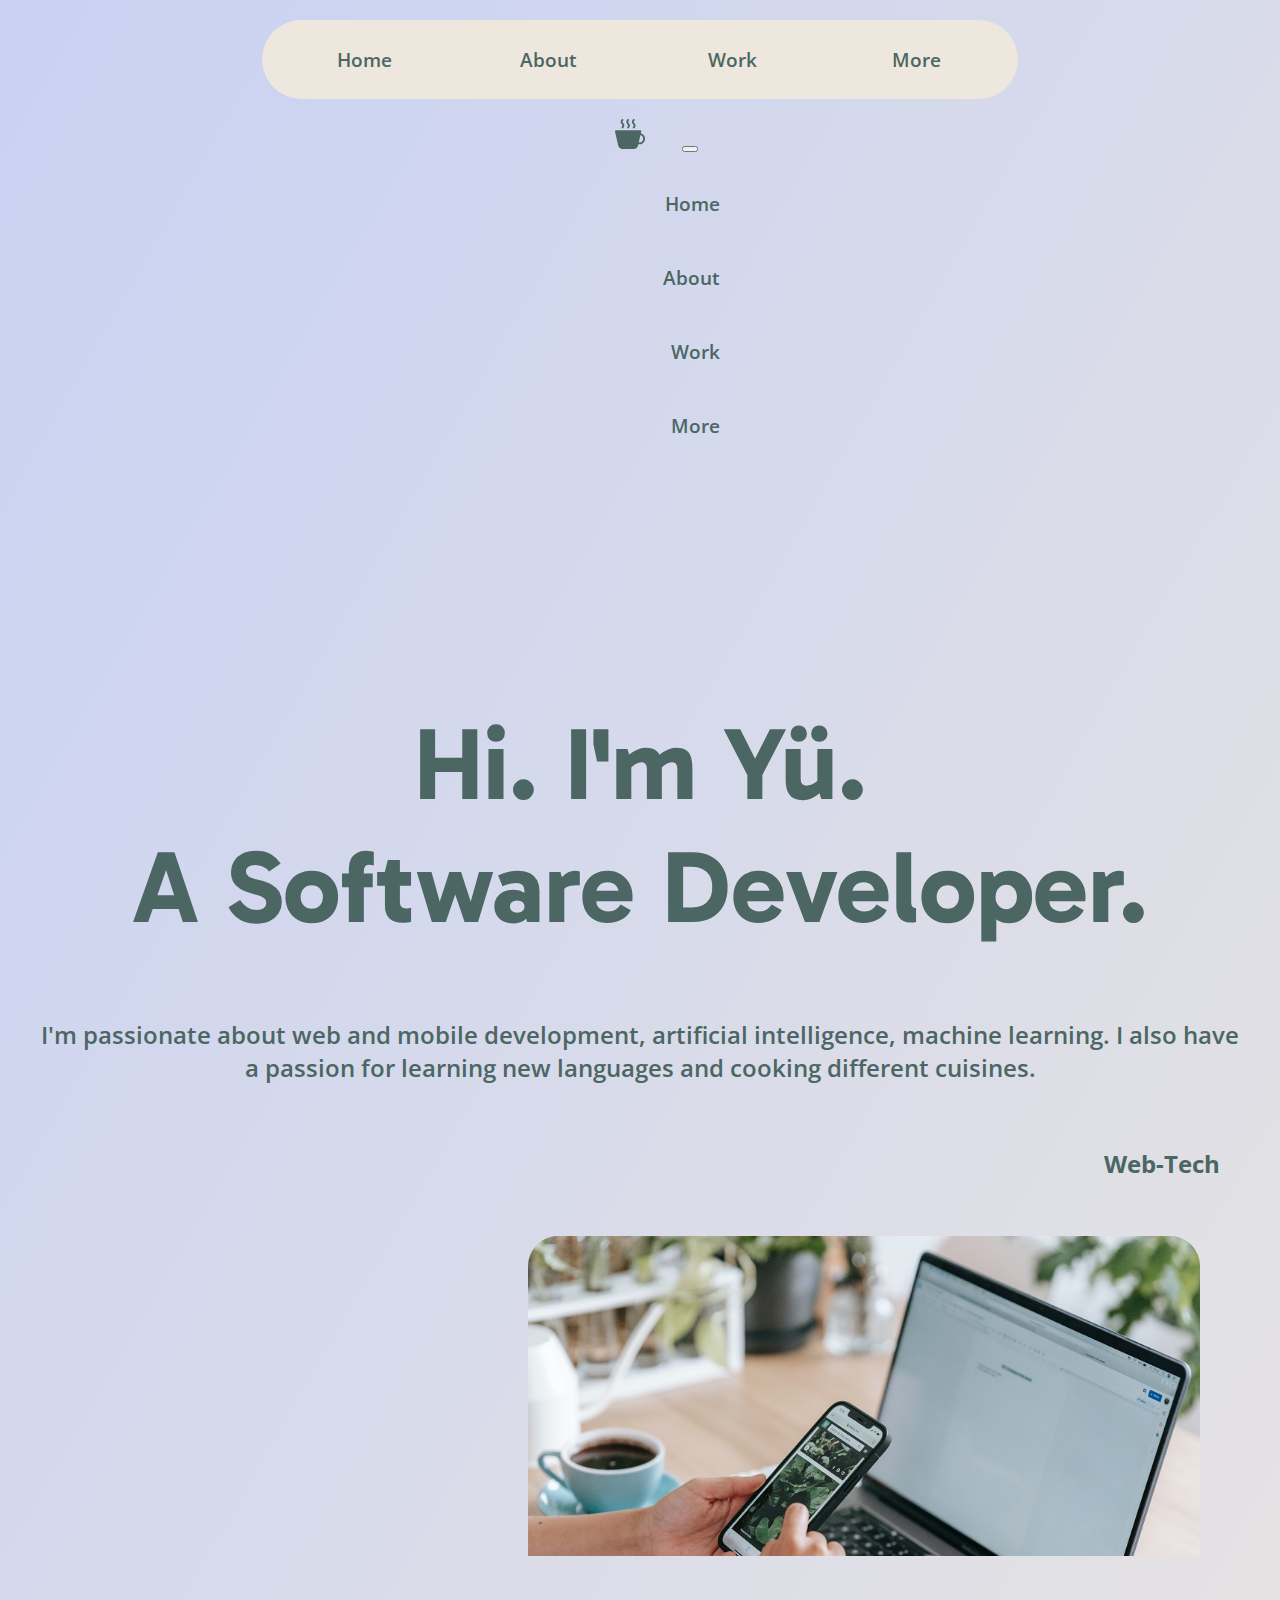
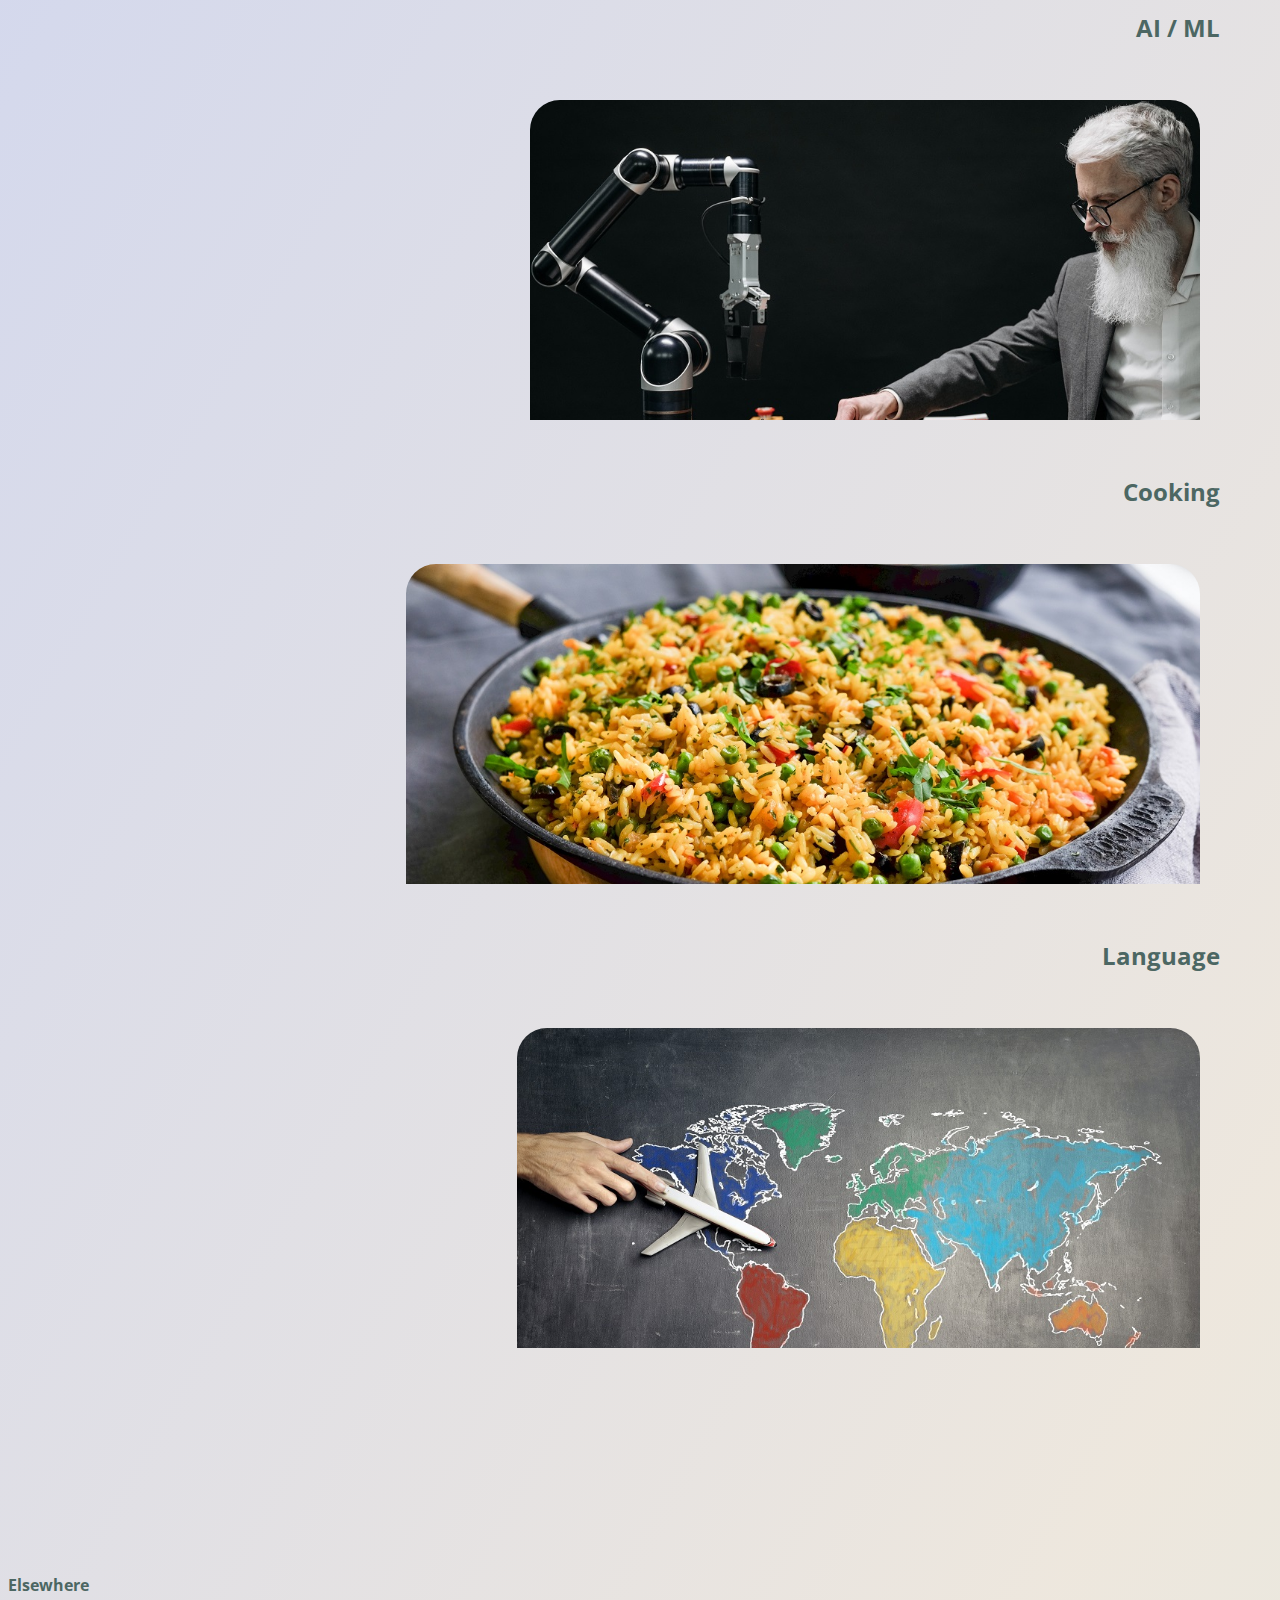
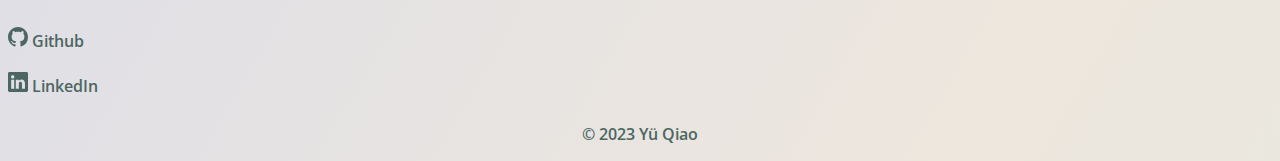
<file: index.html>
<!DOCTYPE html>
<html lang="en">

<head>
  <meta charset="UTF-8" />
  <meta name="viewport" content="width=device-width, initial-scale=1.0" />
  <title>Yü Qiao • Software Developer</title>
  <!-- add google font -->
  <link rel="preconnect" href="https://fonts.googleapis.com">
  <link rel="preconnect" href="https://fonts.gstatic.com" crossorigin>
  <link href="https://fonts.googleapis.com/css2?family=Gabarito&family=Open+Sans&display=swap" rel="stylesheet">
  <!-- add bootstrap css -->
  <link href="https://cdn.jsdelivr.net/npm/bootstrap@5.3.2/dist/css/bootstrap.min.css" rel="stylesheet"
    integrity="sha384-T3c6CoIi6uLrA9TneNEoa7RxnatzjcDSCmG1MXxSR1GAsXEV/Dwwykc2MPK8M2HN" crossorigin="anonymous" />
  <!-- add customized css -->
  <link rel="stylesheet" href="./assets/css/style.css" />
  <!-- responsive website - to be viewed on mobile, tablet and desktop -->
</head>

<body class="gradient-background">

  <!-- here is the header -->
  <header class="container-fluid">

    <nav id="nav01" class="d-none d-md-flex fixed-top">
      <div>
        <li>
          <a class="internal" href="./index.html">Home
          </a>
        </li>
        <li>
          <a class="internal" href="./public/cv.html">About</a>
        </li>
        <li>
          <a class="internal" href="./public/projects.html">Work</a>
        </li>
        <li>
          <a class="internal" href="./public/contact.html">More
          </a>
        </li>
      </div>
    </nav>

    <nav id="nav02" class="d-flex justify-content-between navbar navbar-expand-lg d-md-none">
      <div class="container-fluid">
        <a class="internal navbar-brand" href="./index.html">
          <svg xmlns="http://www.w3.org/2000/svg" width="30" height="30" fill="currentColor" class="bi bi-cup-hot-fill"
            viewBox="0 0 16 16">
            <path fill-rule="evenodd"
              d="M.5 6a.5.5 0 0 0-.488.608l1.652 7.434A2.5 2.5 0 0 0 4.104 16h5.792a2.5 2.5 0 0 0 2.44-1.958l.131-.59a3 3 0 0 0 1.3-5.854l.221-.99A.5.5 0 0 0 13.5 6H.5ZM13 12.5a2.01 2.01 0 0 1-.316-.025l.867-3.898A2.001 2.001 0 0 1 13 12.5Z" />
            <path
              d="m4.4.8-.003.004-.014.019a4.167 4.167 0 0 0-.204.31 2.327 2.327 0 0 0-.141.267c-.026.06-.034.092-.037.103v.004a.593.593 0 0 0 .091.248c.075.133.178.272.308.445l.01.012c.118.158.26.347.37.543.112.2.22.455.22.745 0 .188-.065.368-.119.494a3.31 3.31 0 0 1-.202.388 5.444 5.444 0 0 1-.253.382l-.018.025-.005.008-.002.002A.5.5 0 0 1 3.6 4.2l.003-.004.014-.019a4.149 4.149 0 0 0 .204-.31 2.06 2.06 0 0 0 .141-.267c.026-.06.034-.092.037-.103a.593.593 0 0 0-.09-.252A4.334 4.334 0 0 0 3.6 2.8l-.01-.012a5.099 5.099 0 0 1-.37-.543A1.53 1.53 0 0 1 3 1.5c0-.188.065-.368.119-.494.059-.138.134-.274.202-.388a5.446 5.446 0 0 1 .253-.382l.025-.035A.5.5 0 0 1 4.4.8Zm3 0-.003.004-.014.019a4.167 4.167 0 0 0-.204.31 2.327 2.327 0 0 0-.141.267c-.026.06-.034.092-.037.103v.004a.593.593 0 0 0 .091.248c.075.133.178.272.308.445l.01.012c.118.158.26.347.37.543.112.2.22.455.22.745 0 .188-.065.368-.119.494a3.31 3.31 0 0 1-.202.388 5.444 5.444 0 0 1-.253.382l-.018.025-.005.008-.002.002A.5.5 0 0 1 6.6 4.2l.003-.004.014-.019a4.149 4.149 0 0 0 .204-.31 2.06 2.06 0 0 0 .141-.267c.026-.06.034-.092.037-.103a.593.593 0 0 0-.09-.252A4.334 4.334 0 0 0 6.6 2.8l-.01-.012a5.099 5.099 0 0 1-.37-.543A1.53 1.53 0 0 1 6 1.5c0-.188.065-.368.119-.494.059-.138.134-.274.202-.388a5.446 5.446 0 0 1 .253-.382l.025-.035A.5.5 0 0 1 7.4.8Zm3 0-.003.004-.014.019a4.077 4.077 0 0 0-.204.31 2.337 2.337 0 0 0-.141.267c-.026.06-.034.092-.037.103v.004a.593.593 0 0 0 .091.248c.075.133.178.272.308.445l.01.012c.118.158.26.347.37.543.112.2.22.455.22.745 0 .188-.065.368-.119.494a3.198 3.198 0 0 1-.202.388 5.385 5.385 0 0 1-.252.382l-.019.025-.005.008-.002.002A.5.5 0 0 1 9.6 4.2l.003-.004.014-.019a4.149 4.149 0 0 0 .204-.31 2.06 2.06 0 0 0 .141-.267c.026-.06.034-.092.037-.103a.593.593 0 0 0-.09-.252A4.334 4.334 0 0 0 9.6 2.8l-.01-.012a5.099 5.099 0 0 1-.37-.543A1.53 1.53 0 0 1 9 1.5c0-.188.065-.368.119-.494.059-.138.134-.274.202-.388a5.446 5.446 0 0 1 .253-.382l.025-.035A.5.5 0 0 1 10.4.8Z" />
          </svg>
        </a>
        <button class="navbar-toggler" type="button" data-bs-toggle="collapse" data-bs-target="#navbarTogglerDemo02"
          aria-controls="navbarTogglerDemo02" aria-expanded="false" aria-label="Toggle navigation">
          <span class="navbar-toggler-icon"></span>
        </button>
        <div class="collapse navbar-collapse" id="navbarTogglerDemo02">
          <ul class="navbar-nav me-auto mb-2 mb-lg-0">
            <li class="nav-item current">
              <a class="internal nav-link" href="./index.html">Home</a>
            </li>
            <li class="nav-item">
              <a class="internal nav-link" href="./public/cv.html">About</a>
            </li>
            <li class="nav-item">
              <a class="internal nav-link" href="./public/projects.html">Work</a>
            </li>
            <li class="nav-item">
              <a class="internal nav-link" href="./public/contact.html">More</a>
            </li>
          </ul>
        </div>
      </div>
    </nav>

  </header>

  <!-- here is the main body -->
  <main class="container-fluid">
    <div class="row content-holder justify-content-center">
      <div class="intro-holder col-10">
        <h1>Hi. I'm Yü.<br />A Software Developer.</h1>
      </div>
      <div class="subtitle-holder col-10">
        <p>
          I'm passionate about web and mobile development, artificial intelligence, machine learning. I also have a passion for learning new languages and cooking different cuisines.
        </p>
      </div>
    </div>

    <div class="row justify-content-center">
      <div class="col col-10 col-md-5 px-md-3">
        <div class="card">
          <div class="card-wrap">
            <div class="info">
              <h2>Web-Tech</h2>
            </div>
            <div class="inner">
              <div class="image-holder">
                <figure><img src="./assets/images/web.jpg" alt="Web" loading="lazy"> </figure>
              </div>
            </div>
          </div>
        </div>
      </div>
      <div class="col col-10 col-md-5 px-md-3">
        <div class="card">
          <div class="card-wrap">
            <div class="info">
              <h2>AI / ML</h2>
            </div>
            <div class="inner">
              <div class="image-holder">
                <figure><img src="./assets/images/ai.jpg" alt="AI" loading="lazy"> </figure>
              </div>
            </div>
          </div>
        </div>
      </div>
    </div>


    <div class="row justify-content-center">
      <div class="col col-10 col-md-5 px-md-3">
        <div class="card">
          <div class="card-wrap">
            <div class="info">
              <h2>Cooking</h2>
            </div>
            <div class="inner">
              <div class="image-holder">
                <figure><img src="./assets/images/cooking.jpg" alt="Cooking" loading="lazy"> </figure>
              </div>
            </div>
          </div>
        </div>
      </div>
      <div class="col col-10 col-md-5 px-md-3">
        <div class="card">
          <div class="card-wrap">
            <div class="info">
              <h2>Language</h2>
            </div>
            <div class="inner">
              <div class="image-holder">
                <figure><img src="./assets/images/language.jpg" alt="Language" loading="lazy"> </figure>
              </div>
            </div>
          </div>
        </div>
      </div>
    </div>

  </main>

  <!-- here is the footer -->
  <footer class="container-fluid mb-3">
    <div class="row justify-content-center">

      <div class="fun col col-10 col-md-5 pb-3">
        <div class="music py-2">
          <iframe style="border-radius:12px"
            src="https://open.spotify.com/embed/track/2EaZjHu1DYeH7JHXDmtkK0?utm_source=generator" width="100%"
            height="152" frameBorder="0" allowfullscreen=""
            allow="autoplay; clipboard-write; encrypted-media; fullscreen; picture-in-picture" loading="lazy"></iframe>
        </div>
      </div>

      <div class="elsewheres col col-10 col-md-5">
        <div class="d-flex flex-column m-3">
          <h4>Elsewhere</h4>
          <li class="ext-item">
            <a href="https://github.com/jadenbruecke" target="_blank" rel="noopener noreferrer">
              <svg xmlns="http://www.w3.org/2000/svg" width="20" height="20" fill="currentColor" class="bi bi-github"
                viewBox="0 0 16 16">
                <path
                  d="M8 0C3.58 0 0 3.58 0 8c0 3.54 2.29 6.53 5.47 7.59.4.07.55-.17.55-.38 0-.19-.01-.82-.01-1.49-2.01.37-2.53-.49-2.69-.94-.09-.23-.48-.94-.82-1.13-.28-.15-.68-.52-.01-.53.63-.01 1.08.58 1.23.82.72 1.21 1.87.87 2.33.66.07-.52.28-.87.51-1.07-1.78-.2-3.64-.89-3.64-3.95 0-.87.31-1.59.82-2.15-.08-.2-.36-1.02.08-2.12 0 0 .67-.21 2.2.82.64-.18 1.32-.27 2-.27.68 0 1.36.09 2 .27 1.53-1.04 2.2-.82 2.2-.82.44 1.1.16 1.92.08 2.12.51.56.82 1.27.82 2.15 0 3.07-1.87 3.75-3.65 3.95.29.25.54.73.54 1.48 0 1.07-.01 1.93-.01 2.2 0 .21.15.46.55.38A8.012 8.012 0 0 0 16 8c0-4.42-3.58-8-8-8z" />
              </svg>
              Github
            </a>
          </li>
          <li class="ext-item">
            <a href="https://www.linkedin.com/in/yu-qiao-91b20a6a/" target="_blank" rel="noopener noreferrer">
              <svg xmlns="http://www.w3.org/2000/svg" width="20" height="20" fill="currentColor" class="bi bi-linkedin"
                viewBox="0 0 16 16">
                <path
                  d="M0 1.146C0 .513.526 0 1.175 0h13.65C15.474 0 16 .513 16 1.146v13.708c0 .633-.526 1.146-1.175 1.146H1.175C.526 16 0 15.487 0 14.854V1.146zm4.943 12.248V6.169H2.542v7.225h2.401zm-1.2-8.212c.837 0 1.358-.554 1.358-1.248-.015-.709-.52-1.248-1.342-1.248-.822 0-1.359.54-1.359 1.248 0 .694.521 1.248 1.327 1.248h.016zm4.908 8.212V9.359c0-.216.016-.432.08-.586.173-.431.568-.878 1.232-.878.869 0 1.216.662 1.216 1.634v3.865h2.401V9.25c0-2.22-1.184-3.252-2.764-3.252-1.274 0-1.845.7-2.165 1.193v.025h-.016a5.54 5.54 0 0 1 .016-.025V6.169h-2.4c.03.678 0 7.225 0 7.225h2.4z" />
              </svg>
              LinkedIn
            </a>
          </li>
        </div>
      </div>

      <div class="legal">
        <p>© 2023 Yü Qiao</p>
      </div>

    </div>

  </footer>

  <!-- add bootstrap js -->
  <script src="https://cdn.jsdelivr.net/npm/bootstrap@5.3.2/dist/js/bootstrap.bundle.min.js"
    integrity="sha384-C6RzsynM9kWDrMNeT87bh95OGNyZPhcTNXj1NW7RuBCsyN/o0jlpcV8Qyq46cDfL" crossorigin="anonymous">
  </script>
  <!-- customized js -->
  <script src="./src/scripts/transition.js"></script>
</body>

</html>
</file>
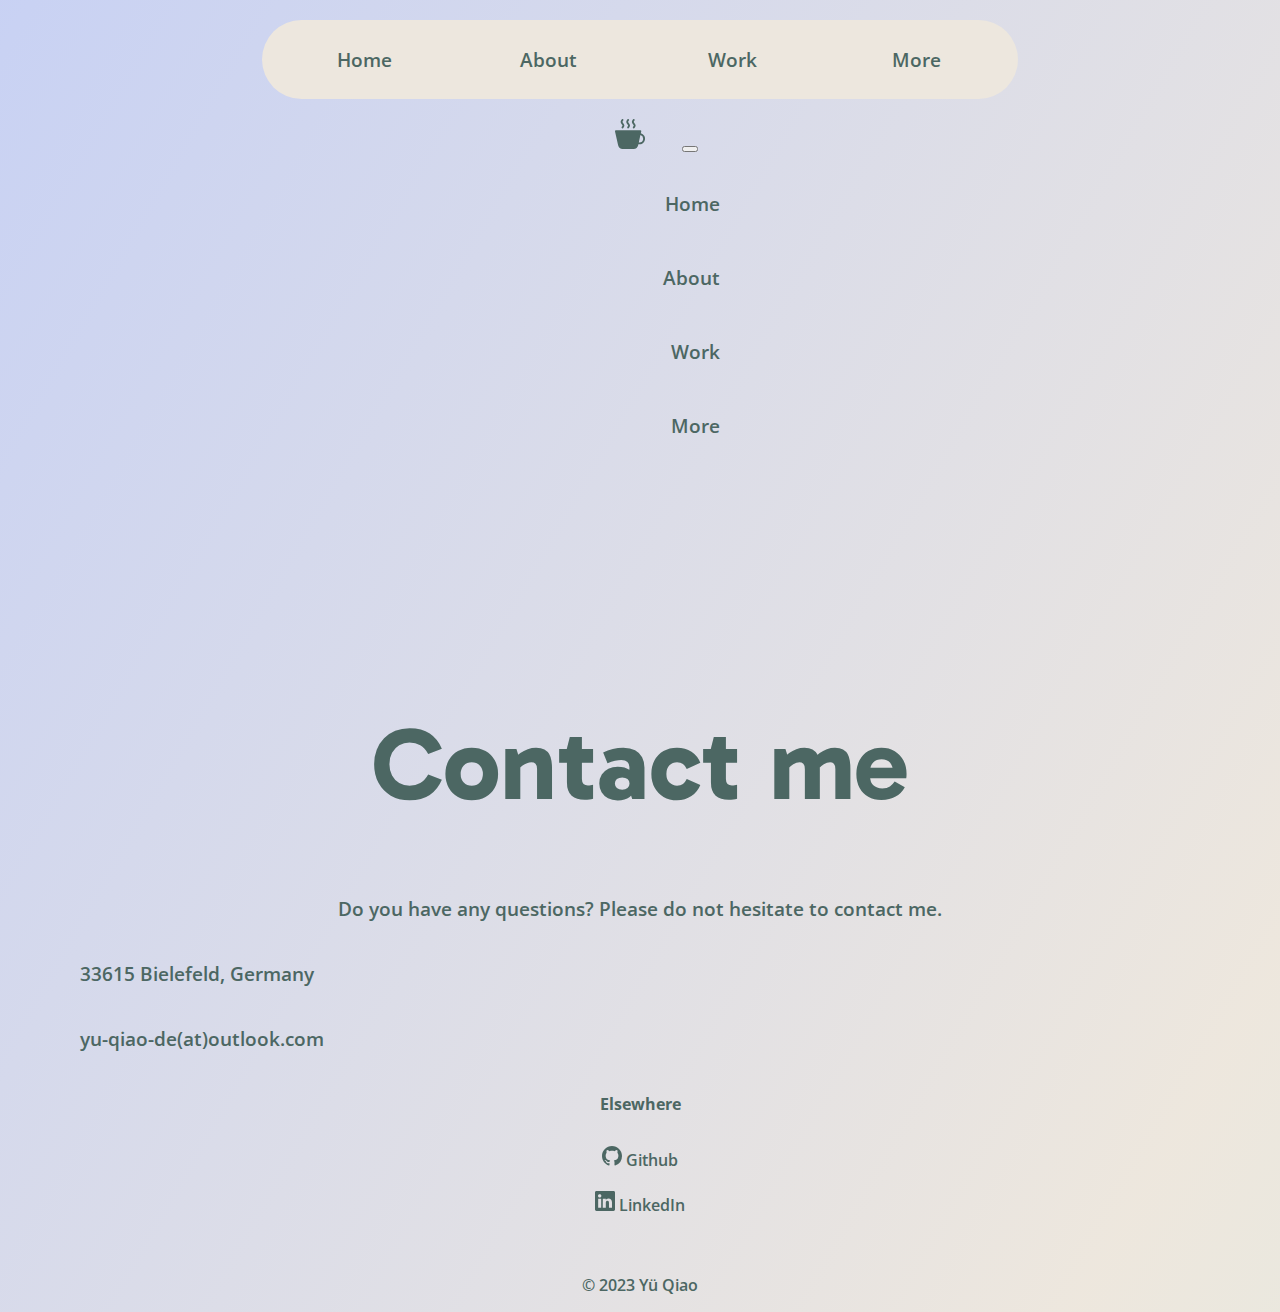
<file: public/contact.html>
<!DOCTYPE html>
<html lang="en">

<head>
    <meta charset="UTF-8" />
    <meta name="viewport" content="width=device-width, initial-scale=1.0" />
    <title>Contact Me</title>
    <!-- add google font -->
    <link rel="preconnect" href="https://fonts.googleapis.com" />
    <link rel="preconnect" href="https://fonts.gstatic.com" crossorigin />
    <link href="https://fonts.googleapis.com/css2?family=Gabarito&family=Open+Sans&display=swap" rel="stylesheet">
    <!-- add bootstrap css -->
    <link href="https://cdn.jsdelivr.net/npm/bootstrap@5.3.2/dist/css/bootstrap.min.css" rel="stylesheet"
        integrity="sha384-T3c6CoIi6uLrA9TneNEoa7RxnatzjcDSCmG1MXxSR1GAsXEV/Dwwykc2MPK8M2HN" crossorigin="anonymous" />
    <!-- add customized css -->
    <link rel="stylesheet" href="../assets/css/style.css" />
    <link rel="stylesheet" href="../assets/css/contact.css" />
    <!-- responsive website - to be viewed on mobile, tablet and desktop -->
</head>

<body class="gradient-background">
    <!-- here is the header -->
    <header class="container-fluid">
        <nav id="nav01" class="d-none d-md-flex fixed-top">
            <div>
                <li>
                    <a class="internal" href="../index.html">Home</a>
                </li>
                <li>
                    <a class="internal" href="./cv.html">About</a>
                </li>
                <li>
                    <a class="internal" href="./projects.html">Work</a>
                </li>
                <li>
                    <a class="internal" href="./contact.html">More</a>
                </li>
            </div>
        </nav>

        <nav id="nav02" class="d-flex justify-content-between navbar navbar-expand-lg d-md-none">
            <div class="container-fluid">
                <a class="internal navbar-brand" href="../index.html">
                    <svg xmlns="http://www.w3.org/2000/svg" width="30" height="30" fill="currentColor"
                        class="bi bi-cup-hot-fill" viewBox="0 0 16 16">
                        <path fill-rule="evenodd"
                            d="M.5 6a.5.5 0 0 0-.488.608l1.652 7.434A2.5 2.5 0 0 0 4.104 16h5.792a2.5 2.5 0 0 0 2.44-1.958l.131-.59a3 3 0 0 0 1.3-5.854l.221-.99A.5.5 0 0 0 13.5 6H.5ZM13 12.5a2.01 2.01 0 0 1-.316-.025l.867-3.898A2.001 2.001 0 0 1 13 12.5Z" />
                        <path
                            d="m4.4.8-.003.004-.014.019a4.167 4.167 0 0 0-.204.31 2.327 2.327 0 0 0-.141.267c-.026.06-.034.092-.037.103v.004a.593.593 0 0 0 .091.248c.075.133.178.272.308.445l.01.012c.118.158.26.347.37.543.112.2.22.455.22.745 0 .188-.065.368-.119.494a3.31 3.31 0 0 1-.202.388 5.444 5.444 0 0 1-.253.382l-.018.025-.005.008-.002.002A.5.5 0 0 1 3.6 4.2l.003-.004.014-.019a4.149 4.149 0 0 0 .204-.31 2.06 2.06 0 0 0 .141-.267c.026-.06.034-.092.037-.103a.593.593 0 0 0-.09-.252A4.334 4.334 0 0 0 3.6 2.8l-.01-.012a5.099 5.099 0 0 1-.37-.543A1.53 1.53 0 0 1 3 1.5c0-.188.065-.368.119-.494.059-.138.134-.274.202-.388a5.446 5.446 0 0 1 .253-.382l.025-.035A.5.5 0 0 1 4.4.8Zm3 0-.003.004-.014.019a4.167 4.167 0 0 0-.204.31 2.327 2.327 0 0 0-.141.267c-.026.06-.034.092-.037.103v.004a.593.593 0 0 0 .091.248c.075.133.178.272.308.445l.01.012c.118.158.26.347.37.543.112.2.22.455.22.745 0 .188-.065.368-.119.494a3.31 3.31 0 0 1-.202.388 5.444 5.444 0 0 1-.253.382l-.018.025-.005.008-.002.002A.5.5 0 0 1 6.6 4.2l.003-.004.014-.019a4.149 4.149 0 0 0 .204-.31 2.06 2.06 0 0 0 .141-.267c.026-.06.034-.092.037-.103a.593.593 0 0 0-.09-.252A4.334 4.334 0 0 0 6.6 2.8l-.01-.012a5.099 5.099 0 0 1-.37-.543A1.53 1.53 0 0 1 6 1.5c0-.188.065-.368.119-.494.059-.138.134-.274.202-.388a5.446 5.446 0 0 1 .253-.382l.025-.035A.5.5 0 0 1 7.4.8Zm3 0-.003.004-.014.019a4.077 4.077 0 0 0-.204.31 2.337 2.337 0 0 0-.141.267c-.026.06-.034.092-.037.103v.004a.593.593 0 0 0 .091.248c.075.133.178.272.308.445l.01.012c.118.158.26.347.37.543.112.2.22.455.22.745 0 .188-.065.368-.119.494a3.198 3.198 0 0 1-.202.388 5.385 5.385 0 0 1-.252.382l-.019.025-.005.008-.002.002A.5.5 0 0 1 9.6 4.2l.003-.004.014-.019a4.149 4.149 0 0 0 .204-.31 2.06 2.06 0 0 0 .141-.267c.026-.06.034-.092.037-.103a.593.593 0 0 0-.09-.252A4.334 4.334 0 0 0 9.6 2.8l-.01-.012a5.099 5.099 0 0 1-.37-.543A1.53 1.53 0 0 1 9 1.5c0-.188.065-.368.119-.494.059-.138.134-.274.202-.388a5.446 5.446 0 0 1 .253-.382l.025-.035A.5.5 0 0 1 10.4.8Z" />
                    </svg>
                </a>
                <button class="navbar-toggler" type="button" data-bs-toggle="collapse"
                    data-bs-target="#navbarTogglerDemo02" aria-controls="navbarTogglerDemo02" aria-expanded="false"
                    aria-label="Toggle navigation">
                    <span class="navbar-toggler-icon"></span>
                </button>
                <div class="collapse navbar-collapse" id="navbarTogglerDemo02">
                    <ul class="navbar-nav me-auto mb-2 mb-lg-0">
                        <li class="nav-item current">
                          <a class="internal nav-link" href="../index.html">Home</a>
                        </li>
                        <li class="nav-item">
                          <a class="internal nav-link" href="./cv.html">About</a>
                        </li>
                        <li class="nav-item">
                          <a class="internal nav-link" href="./projects.html">Work</a>
                        </li>
                        <li class="nav-item">
                          <a class="internal nav-link" href="./contact.html">More</a>
                        </li>
                      </ul>
                </div>
            </div>
        </nav>
    </header>

    <!-- here is the main body -->
    <main class="container-fluid col-10 d-flex flex-column align-items-center">
        <!--Section: Contact v.2-->
        <div class="mb-2">
            <!--Section heading-->
            <h1 class="h1-responsive font-weight-bold text-center mb-5">
                Contact me
            </h1>
            <!--Section description-->
            <p class="text-center w-responsive mx-auto mb-5">
                Do you have any questions? Please do not hesitate to contact me.
            </p>

            <div class="row d-flex justify-content-center">

                <!--Grid column-->
                <div class="col-6 text-center my-3">
                    <ul class="list-unstyled d-flex flex-column align-items-center">
                        <li>
                            <!-- <i class="fas fa-map-marker-alt fa-2x"></i> -->
                            <p>33615 Bielefeld, Germany</p>
                        </li>
                        <li>
                            <!-- <i class="fas fa-envelope mt-4 fa-2x"></i> -->
                            <p>yu-qiao-de(at)outlook.com</p>
                        </li>
                    </ul>
                </div>
                <!--Grid column-->
            </div>

            <div class="external-section">
                <div class="d-flex flex-column m-3">
                    <h4>Elsewhere</h4>
                    <li class="ext-item">
                        <a href="https://github.com/jadenbruecke" target="_blank" rel="noopener noreferrer">
                            <svg xmlns="http://www.w3.org/2000/svg" width="20" height="20" fill="currentColor"
                                class="bi bi-github" viewBox="0 0 16 16">
                                <path
                                    d="M8 0C3.58 0 0 3.58 0 8c0 3.54 2.29 6.53 5.47 7.59.4.07.55-.17.55-.38 0-.19-.01-.82-.01-1.49-2.01.37-2.53-.49-2.69-.94-.09-.23-.48-.94-.82-1.13-.28-.15-.68-.52-.01-.53.63-.01 1.08.58 1.23.82.72 1.21 1.87.87 2.33.66.07-.52.28-.87.51-1.07-1.78-.2-3.64-.89-3.64-3.95 0-.87.31-1.59.82-2.15-.08-.2-.36-1.02.08-2.12 0 0 .67-.21 2.2.82.64-.18 1.32-.27 2-.27.68 0 1.36.09 2 .27 1.53-1.04 2.2-.82 2.2-.82.44 1.1.16 1.92.08 2.12.51.56.82 1.27.82 2.15 0 3.07-1.87 3.75-3.65 3.95.29.25.54.73.54 1.48 0 1.07-.01 1.93-.01 2.2 0 .21.15.46.55.38A8.012 8.012 0 0 0 16 8c0-4.42-3.58-8-8-8z" />
                            </svg>
                            Github
                        </a>
                    </li>
                    <li class="ext-item">
                        <a href="https://www.linkedin.com/in/yu-qiao-91b20a6a/" target="_blank"
                            rel="noopener noreferrer">
                            <svg xmlns="http://www.w3.org/2000/svg" width="20" height="20" fill="currentColor"
                                class="bi bi-linkedin" viewBox="0 0 16 16">
                                <path
                                    d="M0 1.146C0 .513.526 0 1.175 0h13.65C15.474 0 16 .513 16 1.146v13.708c0 .633-.526 1.146-1.175 1.146H1.175C.526 16 0 15.487 0 14.854V1.146zm4.943 12.248V6.169H2.542v7.225h2.401zm-1.2-8.212c.837 0 1.358-.554 1.358-1.248-.015-.709-.52-1.248-1.342-1.248-.822 0-1.359.54-1.359 1.248 0 .694.521 1.248 1.327 1.248h.016zm4.908 8.212V9.359c0-.216.016-.432.08-.586.173-.431.568-.878 1.232-.878.869 0 1.216.662 1.216 1.634v3.865h2.401V9.25c0-2.22-1.184-3.252-2.764-3.252-1.274 0-1.845.7-2.165 1.193v.025h-.016a5.54 5.54 0 0 1 .016-.025V6.169h-2.4c.03.678 0 7.225 0 7.225h2.4z" />
                            </svg>
                            LinkedIn
                        </a>
                    </li>
                </div>
            </div>
        </div>
        <!--Section: Contact v.2-->
    </main>


    <!-- here is the footer -->
    <footer class="container-fluid">
        <div class="row justify-content-center">
            <div class="legal">
                <p>© 2023 Yü Qiao</p>
            </div>
        </div>
    </footer>


    <!-- add bootstrap js -->
    <script src="https://cdn.jsdelivr.net/npm/bootstrap@5.3.2/dist/js/bootstrap.bundle.min.js"
        integrity="sha384-C6RzsynM9kWDrMNeT87bh95OGNyZPhcTNXj1NW7RuBCsyN/o0jlpcV8Qyq46cDfL"
        crossorigin="anonymous">
    </script>
    <!-- customized js -->
    <script src="../src/scripts/transition.js"></script>
</body>

</html>
</file>
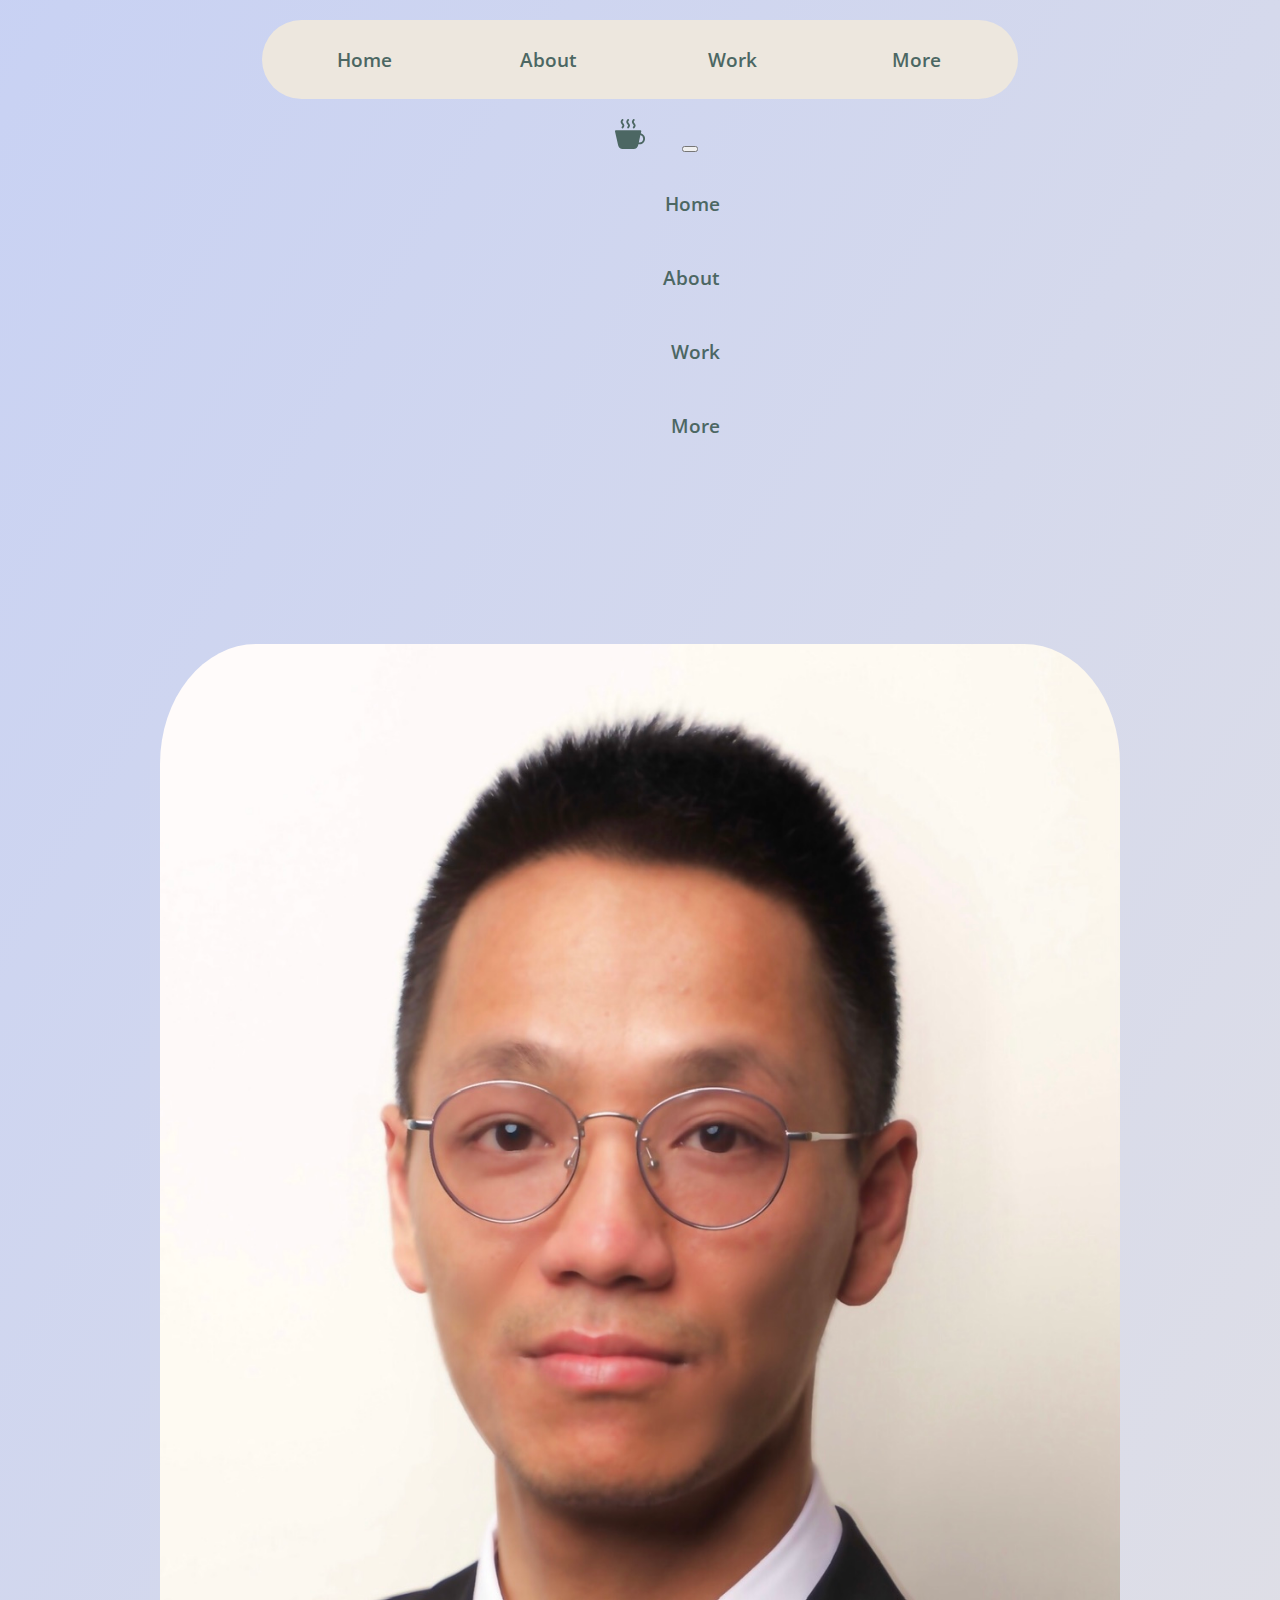
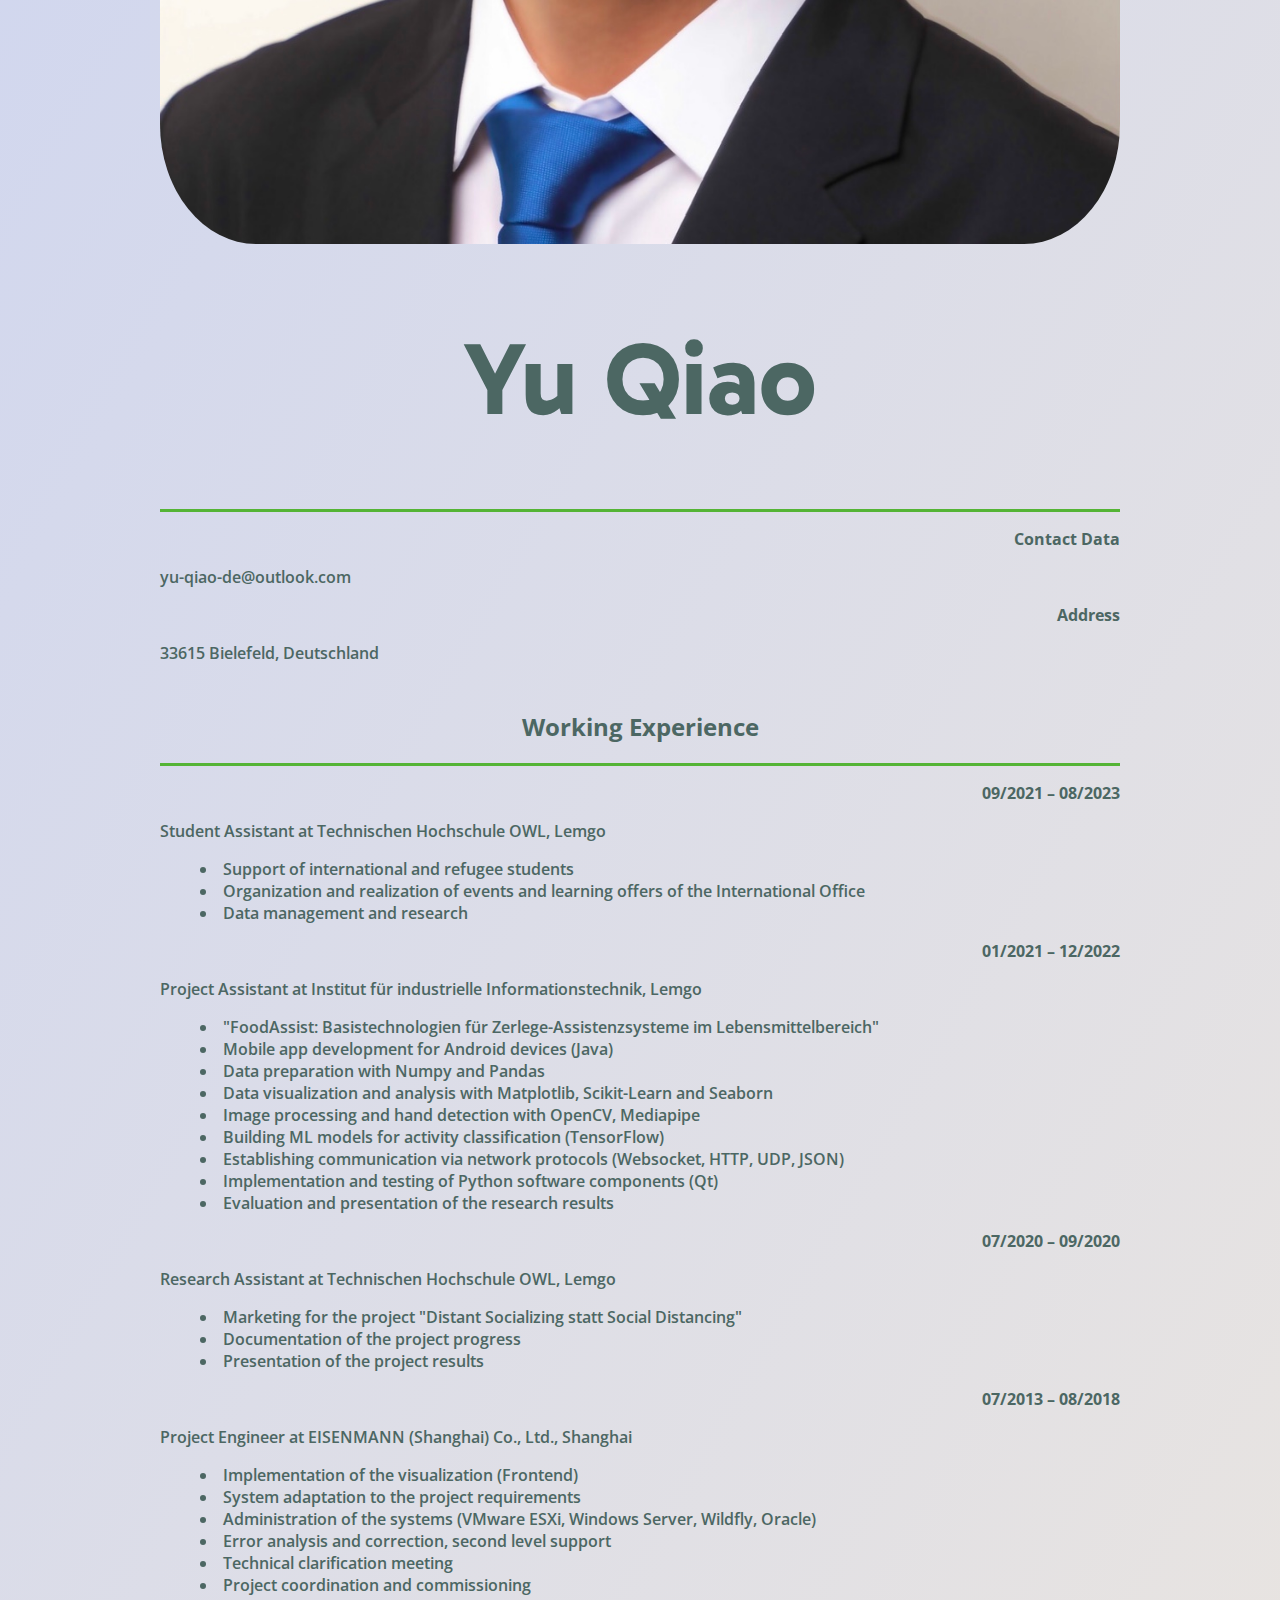
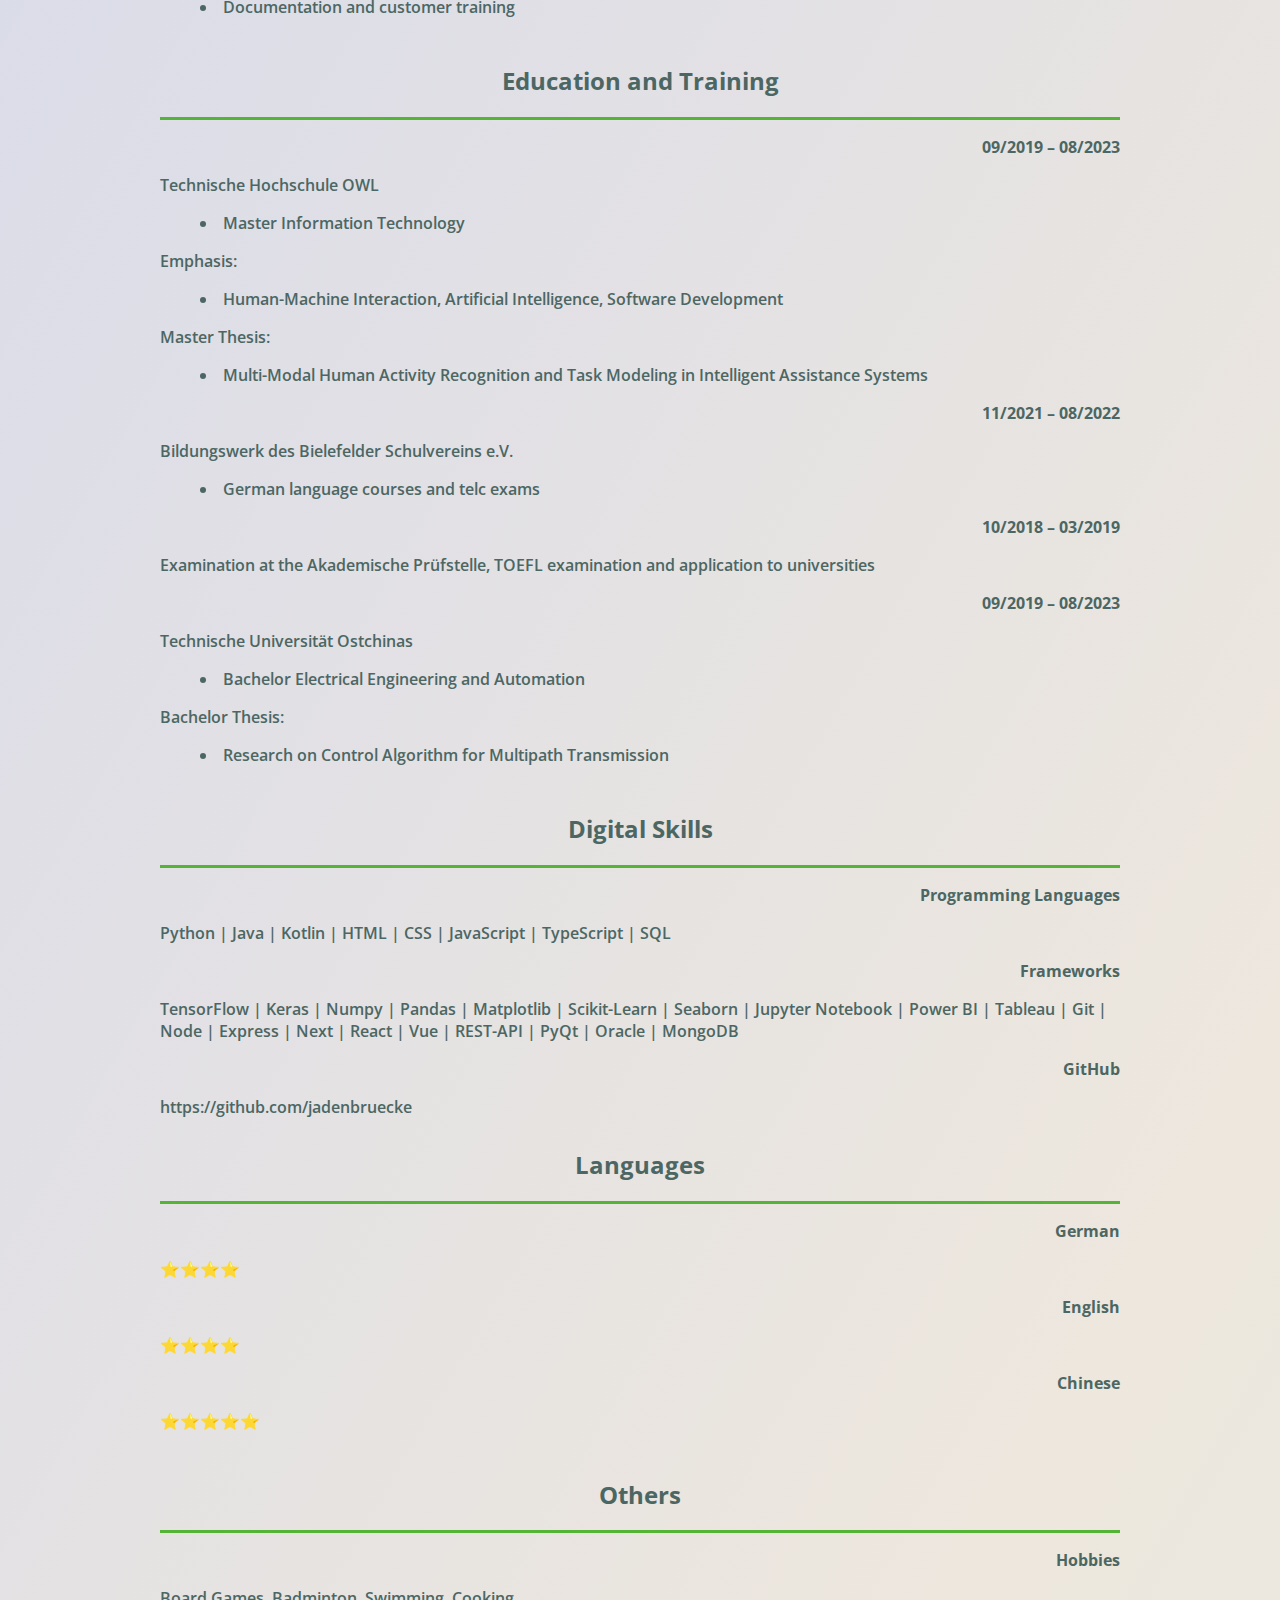
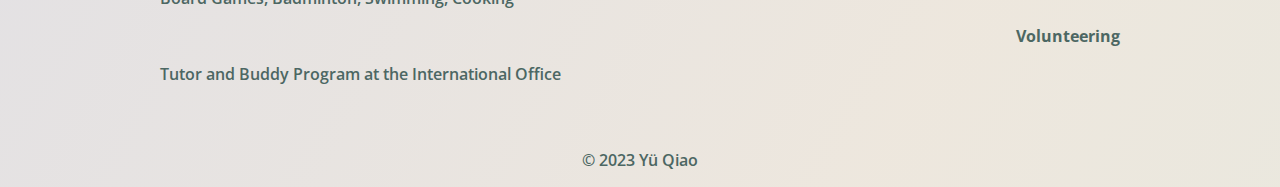
<file: public/cv.html>
<!DOCTYPE html>
<html lang="en">

<head>
    <meta charset="UTF-8" />
    <meta name="viewport" content="width=device-width, initial-scale=1.0" />
    <title>Wilcome to my CV</title>
    <!-- add google font -->
    <link rel="preconnect" href="https://fonts.googleapis.com">
    <link rel="preconnect" href="https://fonts.gstatic.com" crossorigin>
    <link href="https://fonts.googleapis.com/css2?family=Gabarito&family=Open+Sans&display=swap" rel="stylesheet">
    <!-- add bootstrap css -->
    <link href="https://cdn.jsdelivr.net/npm/bootstrap@5.3.2/dist/css/bootstrap.min.css" rel="stylesheet"
        integrity="sha384-T3c6CoIi6uLrA9TneNEoa7RxnatzjcDSCmG1MXxSR1GAsXEV/Dwwykc2MPK8M2HN" crossorigin="anonymous" />
    <!-- add customized css -->
    <link rel="stylesheet" href="../assets/css/style.css">
    <link rel="stylesheet" href="../assets/css/cv.css" />
    <!-- responsive website - to be viewed on mobile, tablet and desktop -->
</head>

<body class="gradient-background">

    <!-- here is the header -->
    <header class="container-fluid">

        <nav id="nav01" class="d-none d-md-flex fixed-top">
            <div>
                <li>
                  <a class="internal" href="../index.html">Home</a>
                </li>
                <li>
                  <a class="internal" href="./cv.html">About</a>
                </li>
                <li>
                  <a class="internal" href="./projects.html">Work</a>
                </li>
                <li>
                  <a class="internal" href="./contact.html">More</a>
                </li>
              </div>
          </nav>
      
          <nav id="nav02" class="d-flex justify-content-between navbar navbar-expand-lg d-md-none">
            <div class="container-fluid">
              <a class="internal navbar-brand" href="../index.html">
                <svg xmlns="http://www.w3.org/2000/svg" width="30" height="30" fill="currentColor" class="bi bi-cup-hot-fill"
                  viewBox="0 0 16 16">
                  <path fill-rule="evenodd"
                    d="M.5 6a.5.5 0 0 0-.488.608l1.652 7.434A2.5 2.5 0 0 0 4.104 16h5.792a2.5 2.5 0 0 0 2.44-1.958l.131-.59a3 3 0 0 0 1.3-5.854l.221-.99A.5.5 0 0 0 13.5 6H.5ZM13 12.5a2.01 2.01 0 0 1-.316-.025l.867-3.898A2.001 2.001 0 0 1 13 12.5Z" />
                  <path
                    d="m4.4.8-.003.004-.014.019a4.167 4.167 0 0 0-.204.31 2.327 2.327 0 0 0-.141.267c-.026.06-.034.092-.037.103v.004a.593.593 0 0 0 .091.248c.075.133.178.272.308.445l.01.012c.118.158.26.347.37.543.112.2.22.455.22.745 0 .188-.065.368-.119.494a3.31 3.31 0 0 1-.202.388 5.444 5.444 0 0 1-.253.382l-.018.025-.005.008-.002.002A.5.5 0 0 1 3.6 4.2l.003-.004.014-.019a4.149 4.149 0 0 0 .204-.31 2.06 2.06 0 0 0 .141-.267c.026-.06.034-.092.037-.103a.593.593 0 0 0-.09-.252A4.334 4.334 0 0 0 3.6 2.8l-.01-.012a5.099 5.099 0 0 1-.37-.543A1.53 1.53 0 0 1 3 1.5c0-.188.065-.368.119-.494.059-.138.134-.274.202-.388a5.446 5.446 0 0 1 .253-.382l.025-.035A.5.5 0 0 1 4.4.8Zm3 0-.003.004-.014.019a4.167 4.167 0 0 0-.204.31 2.327 2.327 0 0 0-.141.267c-.026.06-.034.092-.037.103v.004a.593.593 0 0 0 .091.248c.075.133.178.272.308.445l.01.012c.118.158.26.347.37.543.112.2.22.455.22.745 0 .188-.065.368-.119.494a3.31 3.31 0 0 1-.202.388 5.444 5.444 0 0 1-.253.382l-.018.025-.005.008-.002.002A.5.5 0 0 1 6.6 4.2l.003-.004.014-.019a4.149 4.149 0 0 0 .204-.31 2.06 2.06 0 0 0 .141-.267c.026-.06.034-.092.037-.103a.593.593 0 0 0-.09-.252A4.334 4.334 0 0 0 6.6 2.8l-.01-.012a5.099 5.099 0 0 1-.37-.543A1.53 1.53 0 0 1 6 1.5c0-.188.065-.368.119-.494.059-.138.134-.274.202-.388a5.446 5.446 0 0 1 .253-.382l.025-.035A.5.5 0 0 1 7.4.8Zm3 0-.003.004-.014.019a4.077 4.077 0 0 0-.204.31 2.337 2.337 0 0 0-.141.267c-.026.06-.034.092-.037.103v.004a.593.593 0 0 0 .091.248c.075.133.178.272.308.445l.01.012c.118.158.26.347.37.543.112.2.22.455.22.745 0 .188-.065.368-.119.494a3.198 3.198 0 0 1-.202.388 5.385 5.385 0 0 1-.252.382l-.019.025-.005.008-.002.002A.5.5 0 0 1 9.6 4.2l.003-.004.014-.019a4.149 4.149 0 0 0 .204-.31 2.06 2.06 0 0 0 .141-.267c.026-.06.034-.092.037-.103a.593.593 0 0 0-.09-.252A4.334 4.334 0 0 0 9.6 2.8l-.01-.012a5.099 5.099 0 0 1-.37-.543A1.53 1.53 0 0 1 9 1.5c0-.188.065-.368.119-.494.059-.138.134-.274.202-.388a5.446 5.446 0 0 1 .253-.382l.025-.035A.5.5 0 0 1 10.4.8Z" />
                </svg>
              </a>
              <button class="navbar-toggler" type="button" data-bs-toggle="collapse" data-bs-target="#navbarTogglerDemo02"
                aria-controls="navbarTogglerDemo02" aria-expanded="false" aria-label="Toggle navigation">
                <span class="navbar-toggler-icon"></span>
              </button>
              <div class="collapse navbar-collapse" id="navbarTogglerDemo02">
                <ul class="navbar-nav me-auto mb-2 mb-lg-0">
                    <li class="nav-item current">
                      <a class="internal nav-link" href="../index.html">Home</a>
                    </li>
                    <li class="nav-item">
                      <a class="internal nav-link" href="./cv.html">About</a>
                    </li>
                    <li class="nav-item">
                      <a class="internal nav-link" href="./projects.html">Work</a>
                    </li>
                    <li class="nav-item">
                      <a class="internal nav-link" href="./contact.html">More</a>
                    </li>
                  </ul>
              </div>
            </div>
          </nav>
      
    </header>

    <main>
        <div id="contact" class="section">
            <div class="container">
    
                <div class="row d-flex justify-content-center">
                    <div class="col-sm-8 col-md-6 col-lg-4">
                        <img src="../assets/images/Foto_Yu_Qiao.jpg" id="photo" alt="Portrait">
                    </div>
                </div>
    
                <div class="sectionTitle">
                    <h1>Yu Qiao</h1>
                </div>
    
                <div class="row">
                    <div class="col-md-3 col-lg-4">
                        <div class="itemLabel">
                            <p>Contact Data</p>
                        </div>
                    </div>
                    <div class="col-md-9 col-lg-8">
                        <div class="itemContent">
                            <p>
                                <a href="mailto:yu-qiao-de@outlook.com">yu-qiao-de@outlook.com</a>
                            </p>
                        </div>
                    </div>
                    <div class="col-md-3 col-lg-4">
                        <div class="itemLabel">
                            <p>Address</p>
                        </div>
                    </div>
                    <div class="col-md-9 col-lg-8">
                        <div class="itemContent">
                            <p>33615 Bielefeld, Deutschland</p>
                        </div>
                    </div>
                </div>
            </div>
        </div>
    
        <div id="work" class="section">
            <div class="container">
    
                <div class="sectionTitle">
                    <h2>Working Experience</h2>
                </div>
    
                <div class="row">
                    <div class="col-md-3 col-lg-4">
                        <div class="itemLabel">
                            <p>09/2021 – 08/2023</p>
                        </div>
                    </div>
                    <div class="col-md-9 col-lg-8">
                        <div class="itemContent">
                            <p>
                                Student Assistant at Technischen Hochschule OWL, Lemgo
                            </p>
                            <ul>
                                <li>Support of international and refugee students</li>
                                <li>
                                    Organization and realization of events and learning offers of the International Office
                                </li>
                                <li>Data management and research</li>
                            </ul>
                        </div>
                    </div>
                    <div class="col-md-3 col-lg-4">
                        <div class="itemLabel">
                            <p>01/2021 – 12/2022</p>
                        </div>
                    </div>
                    <div class="col-md-9 col-lg-8">
                        <div class="itemContent">
                            <p>
                                Project Assistant at Institut für industrielle Informationstechnik, Lemgo
                            </p>
                            <ul>
                                <li>
                                    "FoodAssist: Basistechnologien für Zerlege-Assistenzsysteme im Lebensmittelbereich"
                                </li>
                                <li>Mobile app development for Android devices (Java)</li>
                                <li>Data preparation with Numpy and Pandas</li>
                                <li>
                                    Data visualization and analysis with Matplotlib, Scikit-Learn and Seaborn
                                </li>
                                <li>Image processing and hand detection with OpenCV, Mediapipe</li>
                                <li>
                                    Building ML models for activity classification (TensorFlow)
                                </li>
                                <li>
                                    Establishing communication via network protocols (Websocket, HTTP, UDP, JSON)
                                </li>
                                <li>Implementation and testing of Python software components (Qt)</li>
                                <li>Evaluation and presentation of the research results</li>
                            </ul>
                        </div>
                    </div>
    
                    <div class="col-md-3 col-lg-4">
                        <div class="itemLabel">
                            <p>07/2020 – 09/2020</p>
                        </div>
                    </div>
                    <div class="col-md-9 col-lg-8">
                        <div class="itemContent">
                            <p>
                                Research Assistant at Technischen Hochschule OWL, Lemgo
                            </p>
                            <ul>
                                <li>
                                    Marketing for the project "Distant Socializing statt Social Distancing"
                                </li>
                                <li>Documentation of the project progress</li>
                                <li>Presentation of the project results</li>
                            </ul>
                        </div>
                    </div>
    
                    <div class="col-md-3 col-lg-4">
                        <div class="itemLabel">
                            <p>07/2013 – 08/2018</p>
                        </div>
                    </div>
                    <div class="col-md-9 col-lg-8">
                        <div class="itemContent">
                            <p>Project Engineer at EISENMANN (Shanghai) Co., Ltd., Shanghai</p>
                            <ul>
                                <li>Implementation of the visualization (Frontend)</li>
                                <li>System adaptation to the project requirements</li>
                                <li>
                                    Administration of the systems (VMware ESXi, Windows Server, Wildfly, Oracle)
                                </li>
                                <li>Error analysis and correction, second level support</li>
                                <li>Technical clarification meeting</li>
                                <li>Project coordination and commissioning</li>
                                <li>Documentation and customer training</li>
                            </ul>
                        </div>
                    </div>
                </div>
            </div>
    
    
        </div>
    
        <div id="study" class="section">
            <div class="container">
    
                <div class="sectionTitle">
                    <h2>Education and Training</h2>
                </div>
    
                <div class="row">
                    <div class="col-md-3 col-lg-4">
                        <div class="itemLabel">
                            <p>09/2019 – 08/2023</p>
                        </div>
                    </div>
                    <div class="col-md-9 col-lg-8">
                        <div class="itemContent">
                            <p>Technische Hochschule OWL</p>
                            <ul>
                                <li>Master Information Technology</li>
                            </ul>
                            <p>Emphasis:</p>
                            <ul>
                                <li>
                                    Human-Machine Interaction, Artificial Intelligence, Software Development
                                </li>
                            </ul>
                            <p>Master Thesis:</p>
                            <ul>
                                <li>
                                    Multi-Modal Human Activity Recognition and Task Modeling in Intelligent Assistance Systems
                                </li>
                            </ul>
                        </div>
                    </div>
                    <div class="col-md-3 col-lg-4">
                        <div class="itemLabel">
                            <p>11/2021 – 08/2022</p>
                        </div>
                    </div>
                    <div class="col-md-9 col-lg-8">
                        <div class="itemContent">
                            <p>Bildungswerk des Bielefelder Schulvereins e.V.</p>
                            <ul>
                                <li>German language courses and telc exams</li>
                            </ul>
                        </div>
                    </div>
                    <div class="col-md-3 col-lg-4">
                        <div class="itemLabel">
                            <p>10/2018 – 03/2019</p>
                        </div>
                    </div>
                    <div class="col-md-9 col-lg-8">
                        <div class="itemContent">
                            <p>
                                Examination at the Akademische Prüfstelle, TOEFL examination and application to universities
                            </p>
                        </div>
                    </div>
                    <div class="col-md-3 col-lg-4">
                        <div class="itemLabel">
                            <p>09/2019 – 08/2023</p>
                        </div>
                    </div>
                    <div class="col-md-9 col-lg-8">
                        <div class="itemContent">
                            <p>Technische Universität Ostchinas</p>
                            <ul>
                                <li>Bachelor Electrical Engineering and Automation</li>
                            </ul>
                            <p>Bachelor Thesis:</p>
                            <ul>
                                <li>Research on Control Algorithm for Multipath Transmission</li>
                            </ul>
                        </div>
                    </div>
                </div>
            </div>
        </div>
    
        <div id="digital" class="section">
            <div class="container">
    
                <div class="sectionTitle">
                    <h2>Digital Skills</h2>
                </div>
    
                <div class="row">
                    <div class="col-md-3 col-lg-4">
                        <div class="itemLabel">
                            <p>Programming Languages</p>
                        </div>
                    </div>
                    <div class="col-md-9 col-lg-8">
                        <div class="itemContent">
                            <p>
                                Python | Java | Kotlin | HTML | CSS | JavaScript | TypeScript | SQL
                            </p>
                        </div>
                    </div>
                    <div class="col-md-3 col-lg-4">
                        <div class="itemLabel">
                            <p>Frameworks</p>
                        </div>
                    </div>
                    <div class="col-md-9 col-lg-8">
                        <div class="itemContent">
                            <p>
                                TensorFlow | Keras | Numpy | Pandas | Matplotlib | Scikit-Learn | Seaborn | Jupyter Notebook
                                | Power BI
                                | Tableau | Git | Node | Express | Next | React | Vue | REST-API | PyQt | Oracle | MongoDB
                            </p>
                        </div>
                    </div>
                    <div class="col-md-3 col-lg-4">
                        <div class="itemLabel">
                            <p>GitHub</p>
                        </div>
                    </div>
                    <div class="col-md-9 col-lg-8">
                        <div class="itemContent">
                            <a href="https://github.com/jadenbruecke">
                                https://github.com/jadenbruecke
                            </a>
                        </div>
                    </div>
                </div>
            </div>
        </div>
    
        <div id="language" class="section">
            <div class="container">
    
                <div class="sectionTitle">
                    <h2>Languages</h2>
                </div>
    
                <div class="row">
                    <div class="col-md-3 col-lg-4">
                        <div class="itemLabel">
                            <p>German</p>
                        </div>
                    </div>
                    <div class="col-md-9 col-lg-8">
                        <div class="itemContent">
                            <p>⭐⭐⭐⭐</p>
                        </div>
                    </div>
                    <div class="col-md-3 col-lg-4">
                        <div class="itemLabel">
                            <p>English</p>
                        </div>
                    </div>
                    <div class="col-md-9 col-lg-8">
                        <div class="itemContent">
                            <p>⭐⭐⭐⭐</p>
                        </div>
                    </div>
                    <div class="col-md-3 col-lg-4">
                        <div class="itemLabel">
                            <p>Chinese</p>
                        </div>
                    </div>
                    <div class="col-md-9 col-lg-8">
                        <div class="itemContent">
                            <p>⭐⭐⭐⭐⭐</p>
                        </div>
                    </div>
                </div>
            </div>
        </div>
    
        <div id="others" class="section">
            <div class="container">
    
                <div class="sectionTitle">
                    <h2>Others</h2>
                </div>
    
                <div class="row">
                    <div class="col-md-3 col-lg-4">
                        <div class="itemLabel">
                            <p>Hobbies</p>
                        </div>
                    </div>
                    <div class="col-md-9 col-lg-8">
                        <div class="itemContent">
                            <p>
                                Board Games, Badminton, Swimming, Cooking
                            </p>
                        </div>
                    </div>
                    <div class="col-md-3 col-lg-4">
                        <div class="itemLabel">
                            <p>Volunteering</p>
                        </div>
                    </div>
                    <div class="col-md-9 col-lg-8">
                        <div class="itemContent">
                            <p>
                                Tutor and Buddy Program at the International Office
                            </p>
                        </div>
                    </div>
                </div>
            </div>
        </div>
    
    </main>


    <!-- here is the footer -->
    <footer class="container-fluid">
        <div class="row justify-content-center">
            <div class="legal">
                <p>© 2023 Yü Qiao</p>
            </div>
        </div>
    </footer>


    <!-- add bootstrap js -->
    <script src="https://cdn.jsdelivr.net/npm/bootstrap@5.3.2/dist/js/bootstrap.bundle.min.js"
        integrity="sha384-C6RzsynM9kWDrMNeT87bh95OGNyZPhcTNXj1NW7RuBCsyN/o0jlpcV8Qyq46cDfL"
        crossorigin="anonymous">
    </script>
    <!-- customized js -->
    <script src="../src/scripts/transition.js"></script>
</body>

</html>
</file>
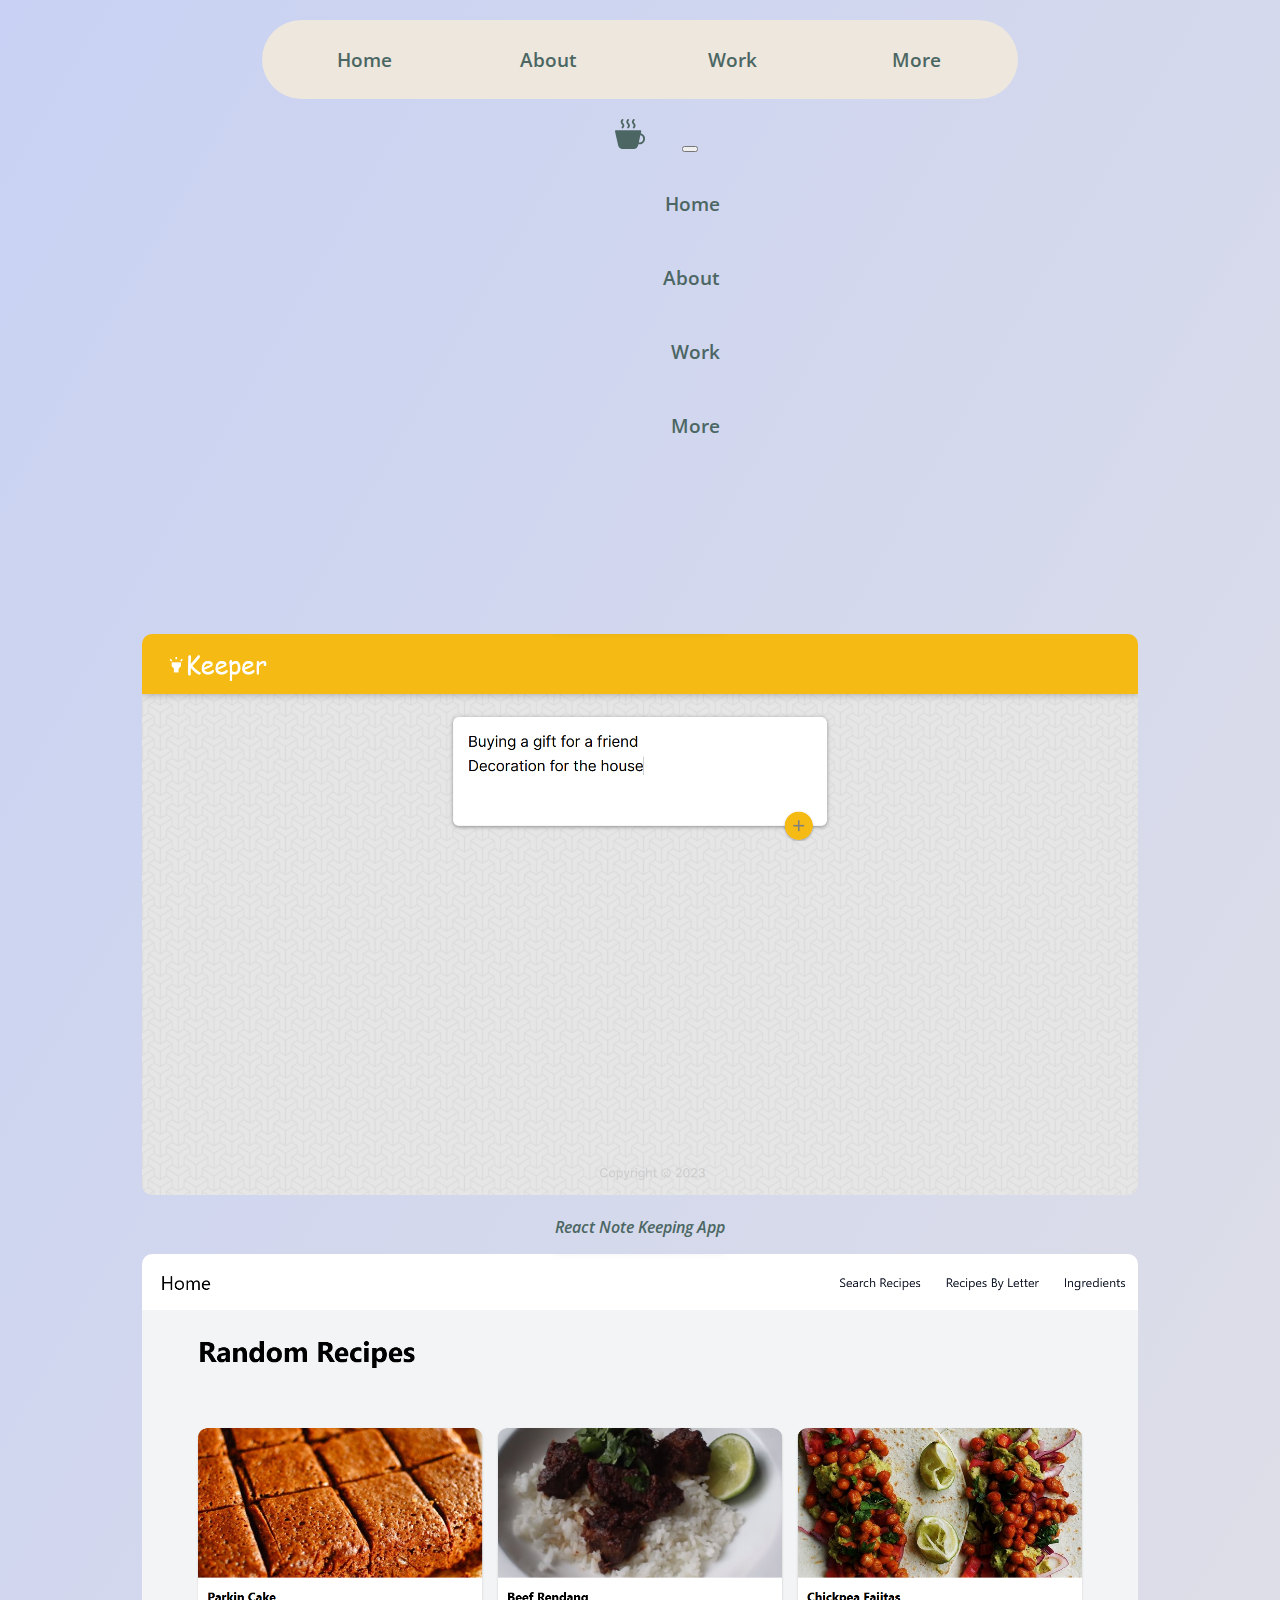
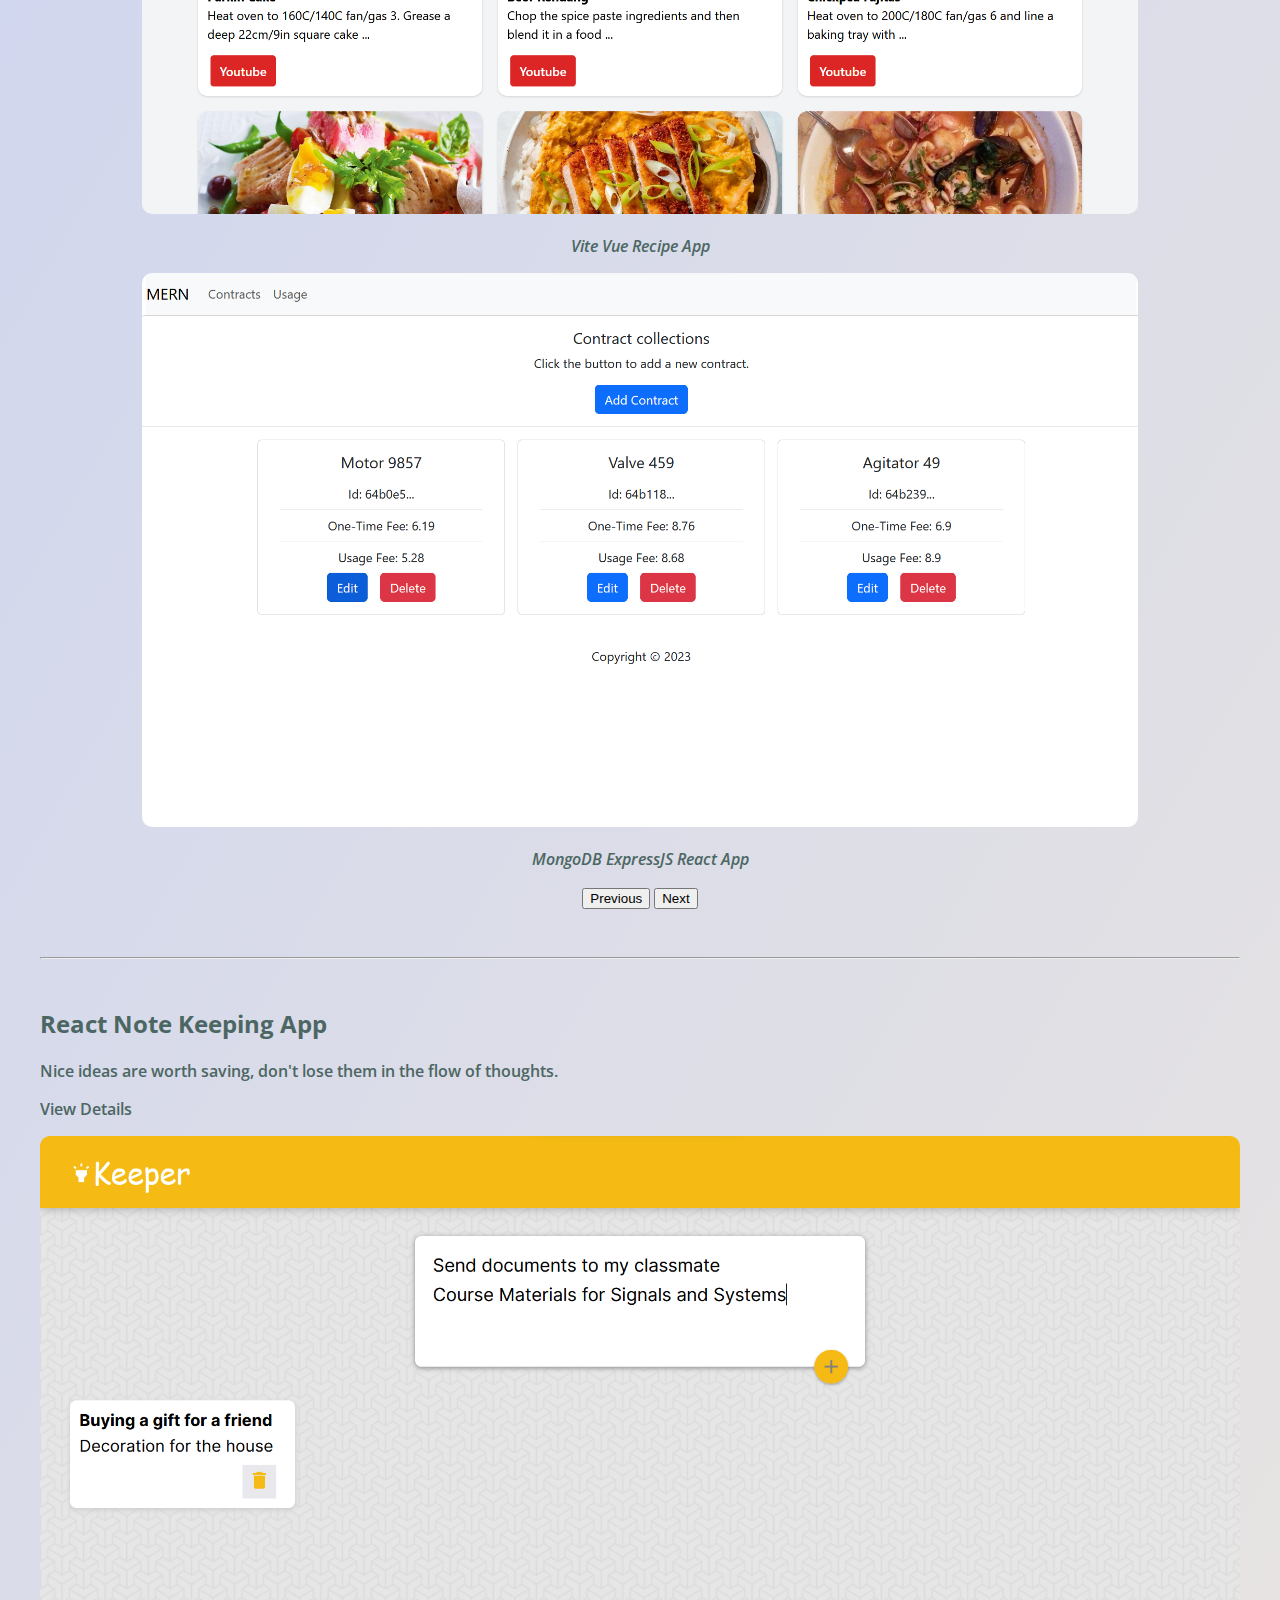
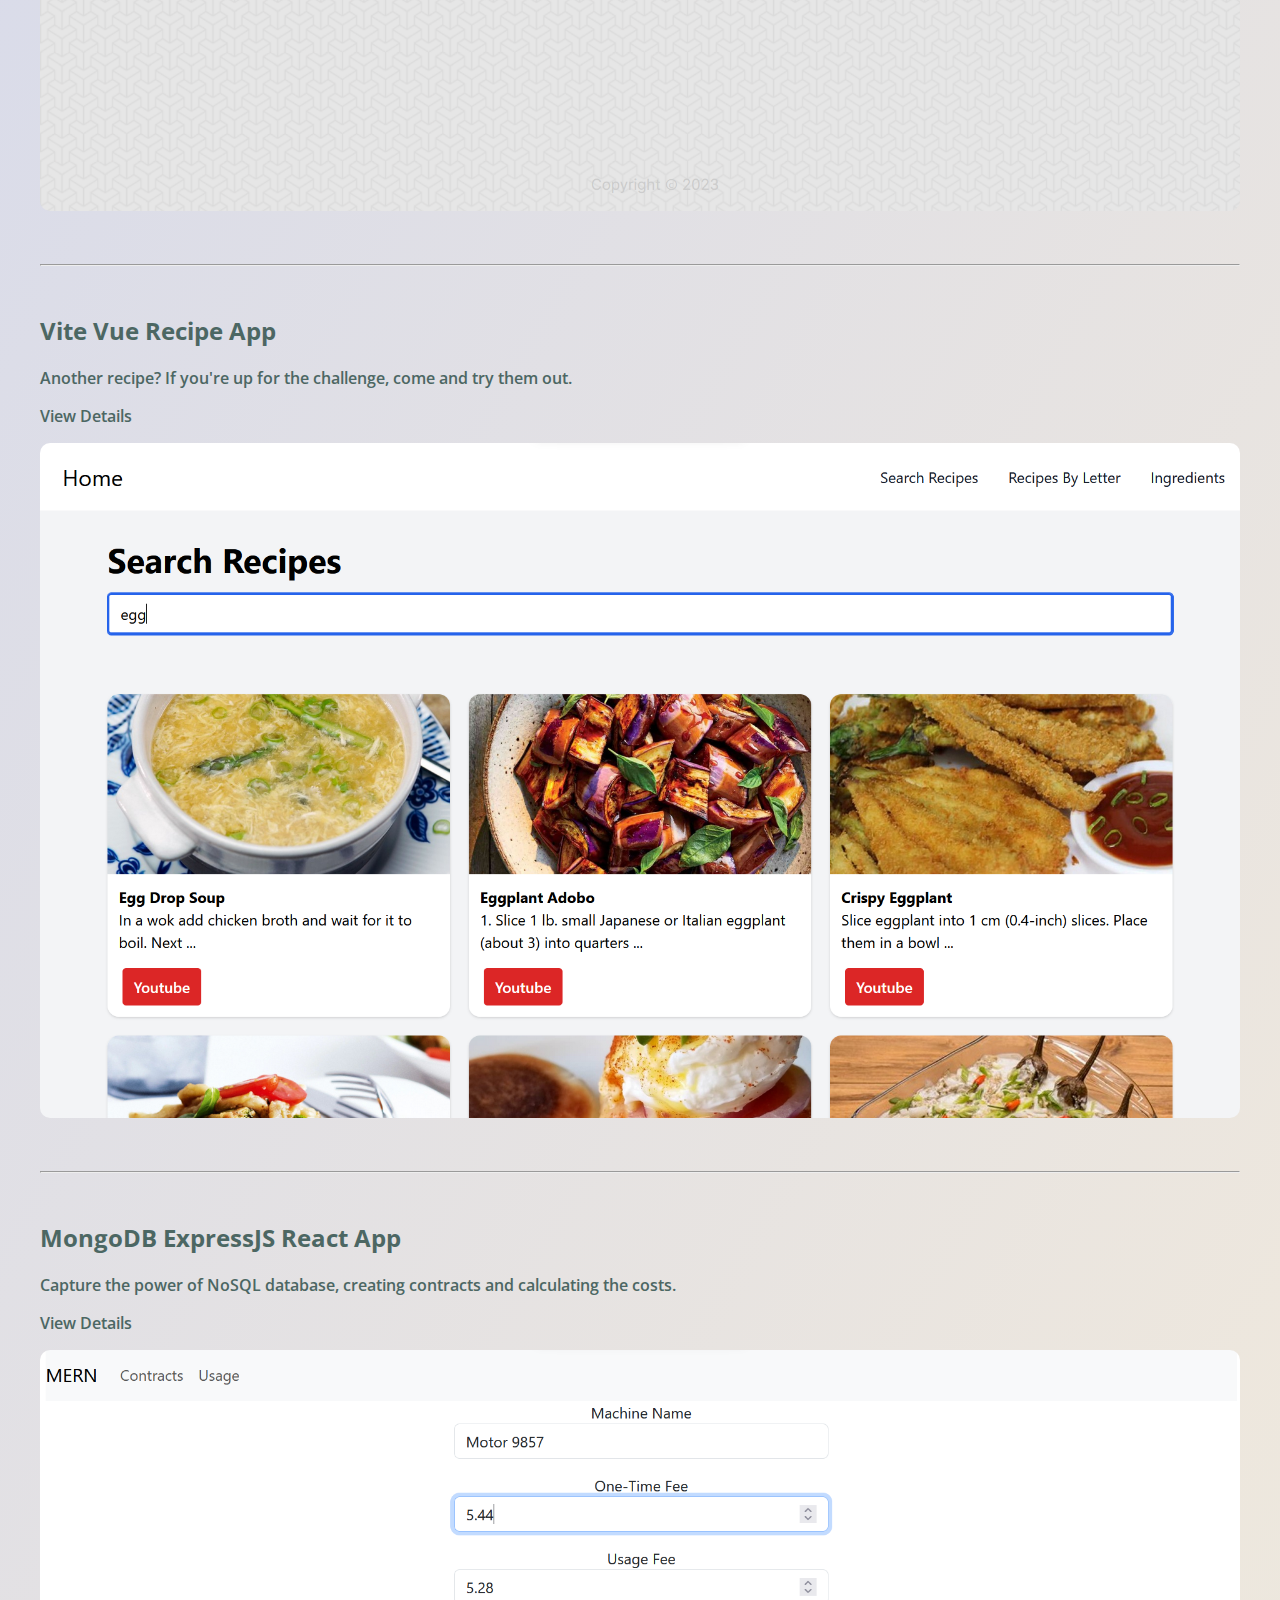
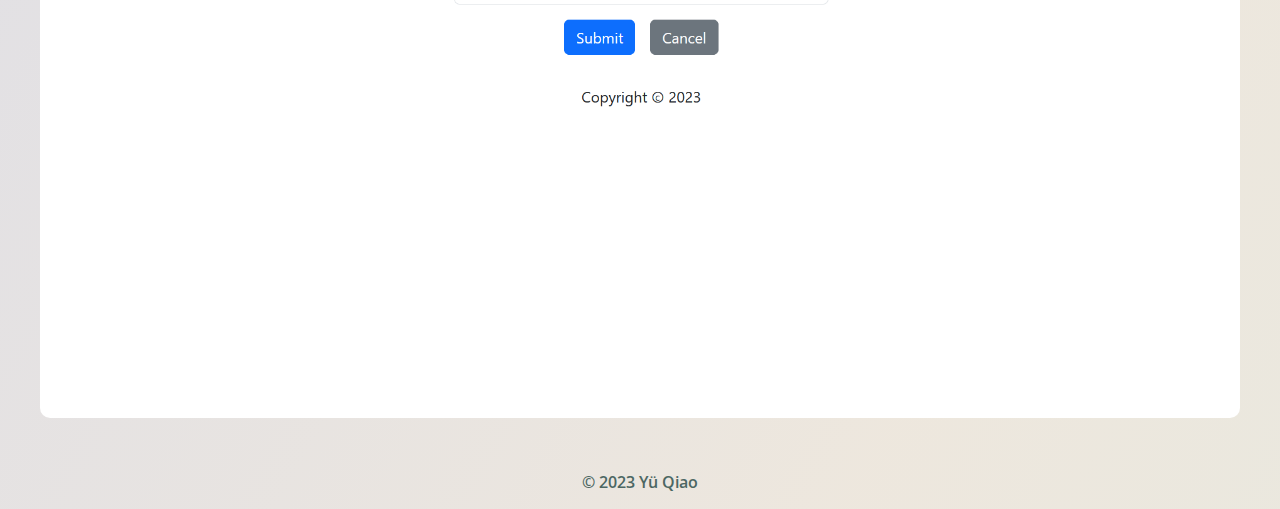
<file: public/projects.html>
<!DOCTYPE html>
<html lang="en">
  <head>
    <meta charset="UTF-8" />
    <meta name="viewport" content="width=device-width, initial-scale=1.0" />
    <title>Projects</title>
    <!-- add google font -->
    <link rel="preconnect" href="https://fonts.googleapis.com" />
    <link rel="preconnect" href="https://fonts.gstatic.com" crossorigin />
    <link href="https://fonts.googleapis.com/css2?family=Gabarito&family=Open+Sans&display=swap" rel="stylesheet">
    <!-- add bootstrap css -->
    <link
      href="https://cdn.jsdelivr.net/npm/bootstrap@5.3.2/dist/css/bootstrap.min.css"
      rel="stylesheet"
      integrity="sha384-T3c6CoIi6uLrA9TneNEoa7RxnatzjcDSCmG1MXxSR1GAsXEV/Dwwykc2MPK8M2HN"
      crossorigin="anonymous"
    />
    <!-- add customized css -->
    <link rel="stylesheet" href="../assets/css/style.css" />
    <link rel="stylesheet" href="../assets/css/projects.css" />
    <!-- responsive website - to be viewed on mobile, tablet and desktop -->
  </head>

  <body class="gradient-background">
    <!-- here is the header -->
    <header class="container-fluid">
      <nav id="nav01" class="d-none d-md-flex fixed-top">
        <div>
          <li>
            <a class="internal" href="../index.html">Home</a>
          </li>
          <li>
            <a class="internal" href="./cv.html">About</a>
          </li>
          <li>
            <a class="internal" href="./projects.html">Work</a>
          </li>
          <li>
            <a class="internal" href="./contact.html">More</a>
          </li>
        </div>
      </nav>

      <nav
        id="nav02"
        class="d-flex justify-content-between navbar navbar-expand-lg d-md-none"
      >
        <div class="container-fluid">
          <a class="internal navbar-brand" href="../index.html">
            <svg
              xmlns="http://www.w3.org/2000/svg"
              width="30"
              height="30"
              fill="currentColor"
              class="bi bi-cup-hot-fill"
              viewBox="0 0 16 16"
            >
              <path
                fill-rule="evenodd"
                d="M.5 6a.5.5 0 0 0-.488.608l1.652 7.434A2.5 2.5 0 0 0 4.104 16h5.792a2.5 2.5 0 0 0 2.44-1.958l.131-.59a3 3 0 0 0 1.3-5.854l.221-.99A.5.5 0 0 0 13.5 6H.5ZM13 12.5a2.01 2.01 0 0 1-.316-.025l.867-3.898A2.001 2.001 0 0 1 13 12.5Z"
              />
              <path
                d="m4.4.8-.003.004-.014.019a4.167 4.167 0 0 0-.204.31 2.327 2.327 0 0 0-.141.267c-.026.06-.034.092-.037.103v.004a.593.593 0 0 0 .091.248c.075.133.178.272.308.445l.01.012c.118.158.26.347.37.543.112.2.22.455.22.745 0 .188-.065.368-.119.494a3.31 3.31 0 0 1-.202.388 5.444 5.444 0 0 1-.253.382l-.018.025-.005.008-.002.002A.5.5 0 0 1 3.6 4.2l.003-.004.014-.019a4.149 4.149 0 0 0 .204-.31 2.06 2.06 0 0 0 .141-.267c.026-.06.034-.092.037-.103a.593.593 0 0 0-.09-.252A4.334 4.334 0 0 0 3.6 2.8l-.01-.012a5.099 5.099 0 0 1-.37-.543A1.53 1.53 0 0 1 3 1.5c0-.188.065-.368.119-.494.059-.138.134-.274.202-.388a5.446 5.446 0 0 1 .253-.382l.025-.035A.5.5 0 0 1 4.4.8Zm3 0-.003.004-.014.019a4.167 4.167 0 0 0-.204.31 2.327 2.327 0 0 0-.141.267c-.026.06-.034.092-.037.103v.004a.593.593 0 0 0 .091.248c.075.133.178.272.308.445l.01.012c.118.158.26.347.37.543.112.2.22.455.22.745 0 .188-.065.368-.119.494a3.31 3.31 0 0 1-.202.388 5.444 5.444 0 0 1-.253.382l-.018.025-.005.008-.002.002A.5.5 0 0 1 6.6 4.2l.003-.004.014-.019a4.149 4.149 0 0 0 .204-.31 2.06 2.06 0 0 0 .141-.267c.026-.06.034-.092.037-.103a.593.593 0 0 0-.09-.252A4.334 4.334 0 0 0 6.6 2.8l-.01-.012a5.099 5.099 0 0 1-.37-.543A1.53 1.53 0 0 1 6 1.5c0-.188.065-.368.119-.494.059-.138.134-.274.202-.388a5.446 5.446 0 0 1 .253-.382l.025-.035A.5.5 0 0 1 7.4.8Zm3 0-.003.004-.014.019a4.077 4.077 0 0 0-.204.31 2.337 2.337 0 0 0-.141.267c-.026.06-.034.092-.037.103v.004a.593.593 0 0 0 .091.248c.075.133.178.272.308.445l.01.012c.118.158.26.347.37.543.112.2.22.455.22.745 0 .188-.065.368-.119.494a3.198 3.198 0 0 1-.202.388 5.385 5.385 0 0 1-.252.382l-.019.025-.005.008-.002.002A.5.5 0 0 1 9.6 4.2l.003-.004.014-.019a4.149 4.149 0 0 0 .204-.31 2.06 2.06 0 0 0 .141-.267c.026-.06.034-.092.037-.103a.593.593 0 0 0-.09-.252A4.334 4.334 0 0 0 9.6 2.8l-.01-.012a5.099 5.099 0 0 1-.37-.543A1.53 1.53 0 0 1 9 1.5c0-.188.065-.368.119-.494.059-.138.134-.274.202-.388a5.446 5.446 0 0 1 .253-.382l.025-.035A.5.5 0 0 1 10.4.8Z"
              />
            </svg>
          </a>
          <button
            class="navbar-toggler"
            type="button"
            data-bs-toggle="collapse"
            data-bs-target="#navbarTogglerDemo02"
            aria-controls="navbarTogglerDemo02"
            aria-expanded="false"
            aria-label="Toggle navigation"
          >
            <span class="navbar-toggler-icon"></span>
          </button>
          <div class="collapse navbar-collapse" id="navbarTogglerDemo02">
            <ul class="navbar-nav me-auto mb-2 mb-lg-0">
              <li class="nav-item current">
                <a class="internal nav-link" href="../index.html">Home</a>
              </li>
              <li class="nav-item">
                <a class="internal nav-link" href="./cv.html">About</a>
              </li>
              <li class="nav-item">
                <a class="internal nav-link" href="./projects.html">Work</a>
              </li>
              <li class="nav-item">
                <a class="internal nav-link" href="./contact.html">More</a>
              </li>
            </ul>
          </div>
        </div>
      </nav>
    </header>

    <!-- here is the main body -->
    <main class="container-fluid d-flex flex-column align-items-center mb-3">
      <!-- start of carousel -->
      <div
        id="carouselExampleControls"
        class="carousel slide"
        data-bs-ride="false"
      >
        <div class="carousel-inner">
          <div class="container-fluid carousel-item">
            <!-- <h2 class="testimonial-text">React Note Keeping App</h2> -->
            <img
              class="testimonial-image"
              src="../assets/images/keeper-app-01.png"
              alt="keeper-app"
            />
            <div>
              <em>React Note Keeping App</em>
            </div>
          </div>
          <div class="container-fluid carousel-item active">
            <!-- <h2 class="testimonial-text">Vite Vue Recipe App</h2> -->
            <img
              class="testimonial-image"
              src="../assets/images/vue-recipe-01.png"
              alt="vue-recipe"
            />
            <div>
              <em>Vite Vue Recipe App</em>
            </div>
          </div>
          <div class="container-fluid carousel-item">
            <!-- <h2 class="testimonial-text">MongoDB ExpressJS React App</h2> -->
            <img
              class="testimonial-image"
              src="../assets/images/mern-crud-app-01.png"
              alt="mern-crud-app"
            />
            <div>
              <em>MongoDB ExpressJS React App</em>
            </div>
          </div>
        </div>
        <button
          class="carousel-control-prev"
          type="button"
          data-bs-target="#carouselExampleControls"
          data-bs-slide="prev"
        >
          <span class="carousel-control-prev-icon" aria-hidden="true"></span>
          <span class="visually-hidden">Previous</span>
        </button>
        <button
          class="carousel-control-next"
          type="button"
          data-bs-target="#carouselExampleControls"
          data-bs-slide="next"
        >
          <span class="carousel-control-next-icon" aria-hidden="true"></span>
          <span class="visually-hidden">Next</span>
        </button>
      </div>

      <!-- break point -->
      <hr class="featurette-divider col-10" />

      <!-- first element -->
      <div class="row featurette col-10">
        <div class="col-md-4">
          <h2 class="featurette-heading fw-normal lh-1">
            React Note Keeping App
          </h2>
          <p class="lead">
            Nice ideas are worth saving, don't lose them in the flow of thoughts.
          </p>
          <p>
            <a class="btn btn-lg btn-success" href="https://github.com/jadenbruecke/keeper-notebook-app" target="_blank" rel="noopener noreferrer">View Details</a>
          </p>
        </div>
        <div class="square-container col-md-8">
          <img src="../assets/images/keeper-app-02.png" alt="keeper-app" />
        </div>
      </div>

      <!-- break point -->
      <hr class="featurette-divider col-10" />

      <!-- second element -->
      <div class="row featurette col-10">
        <div class="col-md-4 order-md-2">
          <h2 class="featurette-heading fw-normal lh-1">
            Vite Vue Recipe App
          </h2>
          <p class="lead">
            Another recipe? If you're up for the challenge, come and try them out.
          </p>
          <p>
            <a class="btn btn-lg btn-success" href="https://github.com/jadenbruecke/vuejs-recipe-app" target="_blank" rel="noopener noreferrer">View Details</a>
          </p>
        </div>
        <div class="square-container col-md-8 order-md-1">
          <img src="../assets/images/vue-recipe-02.png" alt="vue-recipe" />
        </div>
      </div>

      <!-- break point -->
      <hr class="featurette-divider col-10" />

      <!-- last element -->
      <div class="row featurette col-10">
        <div class="col-md-4">
          <h2 class="featurette-heading fw-normal lh-1">
            MongoDB ExpressJS React App
          </h2>
          <p class="lead">
            Capture the power of NoSQL database, creating contracts and calculating the costs.
          </p>
          <p>
            <a class="btn btn-lg btn-success" href="https://github.com/jadenbruecke/mern-crud-app" target="_blank" rel="noopener noreferrer">View Details</a>
          </p>
        </div>
        <div class="square-container col-md-8">
          <img src="../assets/images/mern-crud-app-02.png" alt="mern-crud-app" />
        </div>
      </div>
    </main>



    <!-- here is the footer -->
    <footer class="container-fluid">
      <div class="row justify-content-center">
          <div class="legal">
              <p>© 2023 Yü Qiao</p>
          </div>
      </div>
    </footer>


    <!-- add bootstrap js -->
    <script
      src="https://cdn.jsdelivr.net/npm/bootstrap@5.3.2/dist/js/bootstrap.bundle.min.js"
      integrity="sha384-C6RzsynM9kWDrMNeT87bh95OGNyZPhcTNXj1NW7RuBCsyN/o0jlpcV8Qyq46cDfL"
      crossorigin="anonymous">
    </script>
    <!-- customized js -->
    <script src="../src/scripts/transition.js"></script>
  </body>
</html>
</file>
<file: assets/css/style.css>
/* generic */
body {
  font-family: "Open Sans", sans-serif;
  font-weight: 600;
  color: hsla(171, 15%, 35%, 1);
  background-color: hsla(36, 31%, 90%, 1);
  justify-content: center;
  text-align: center;
  opacity: 0;
  transition: opacity 0.5s ease;
}

body.fade-in {
  opacity: 1;
}

.gradient-background {
  background: linear-gradient(300deg, hsla(159, 42%, 88%, 1), hsla(36, 31%, 90%, 1), hsla(227, 65%, 87%, 1));
  background-size: 180% 180%;
  animation: gradient-animation 16s ease infinite;
}

@keyframes gradient-animation {
  0% {
    background-position: 0% 50%;
  }
  50% {
    background-position: 100% 50%;
  }
  100% {
    background-position: 0% 50%;
  }
}

.navbar-brand {
  color: hsla(171, 15%, 35%, 1);
}

nav {
  margin: 20px auto 0;
  display: flex;
  position: relative;
  justify-content: center;
  text-align: center;
  font-size: 1.2rem;
}

li {
  list-style: none;
  display: flex;
  position: relative;
  border-radius: 50px;
}

/* specific */
main {
  padding: 2rem;
}

a {
  text-decoration: none;
  color: hsla(171, 15%, 35%, 1);
}

nav a {
  width: 120px;
  padding: 1rem 2rem;
}

.elsewheres li {
  padding: 10px 0;
}

#nav01 > div {
  display: flex;
  justify-content: center;
  align-items: center;
  padding: 10px;
  background-color: hsla(36, 31%, 90%, 1);
  border-radius: 50px;
}

#nav01 li :hover{
  background-color: aliceblue;
  border-radius: 50px;
}

h1 {
  font-family: 'Gabarito', sans-serif;
  font-size: 8vw;
}

.subtitle-holder {
  font-size: 1rem;
}

.nav-item {
  margin: 15px 0 0;
  justify-content: right;
  text-align: right;
}

.ext-item {
  justify-content: center;
  text-align: center;
}

.card {
  margin: 1rem 0;
  border-radius: 30px;
  height: 60vw;
  overflow: hidden;
}

.card img {
  position: relative;
  opacity: 1;
  border-radius: 30px;
  height: 60vw;
}

.info {
  margin: 20px;
}

.card-wrap {
  display: flex;
  flex-direction: column;
  text-align: right;
}

/* style targeting smaller screens */
@media (min-width: 768px) {
  main {
    padding-top: 10rem;
  }
  .elsewheres * {
    justify-content: left;
    text-align: left;    
  }
  .subtitle-holder p {
    font-size: 1.5rem;
  }
  .card {
    height: 35vw;
  }
  .card img {
    height: 35vw;
  }

}
</file>
<file: assets/css/contact.css>
li.ext-item {
    padding: 10px 0;
}

main p {
    font-size: 1.2rem;
}
</file>
<file: assets/css/cv.css>
.section {
    padding: 10px 10% 0px;
}

.sectionTitle {
    text-align: center;
    margin-bottom: 10px;
    border-bottom: 3px solid;
    border-color: #525FE1;
}

.itemContent li {
    list-style: inside;
    display: list-item;
}

#photo {
    height: auto;
    width: 100%;
    border-radius: 10%;
}

.itemLabel {
    font-weight: bold;
    word-wrap: break-word;
}

.itemLabel {
    text-align: left;
}

.itemContent {
    text-align: left;
}

@media (min-width: 768px) {
    .itemLabel {
        text-align: right;
    }
    .sectionTitle {
        border-color: #F86F03;
    }
}

@media (min-width: 992px) {
    .sectionTitle {
        border-color: #54B435;
    }
}
</file>
<file: assets/css/projects.css>
.testimonial-image {
    width: 83%;
}

.carousel-item img {
    border-radius: 10px;
}

.carousel-item div {
    margin: 1rem 0;
}

.square-container {
    overflow: hidden;
    position: relative;
}

.square-container img {
    border-radius: 10px;
    max-width: 100%;
    min-height: 100%;
    object-fit: cover;
}

.featurette-divider {
    margin: 3rem 0;
}



.carousel-control-prev-icon, .carousel-control-next-icon {
    filter: invert(1);
}


/* style targeting smaller screens */
@media (min-width: 768px) {
    .featurette {
        justify-content: left;
        text-align: left;
    }
}
</file>
